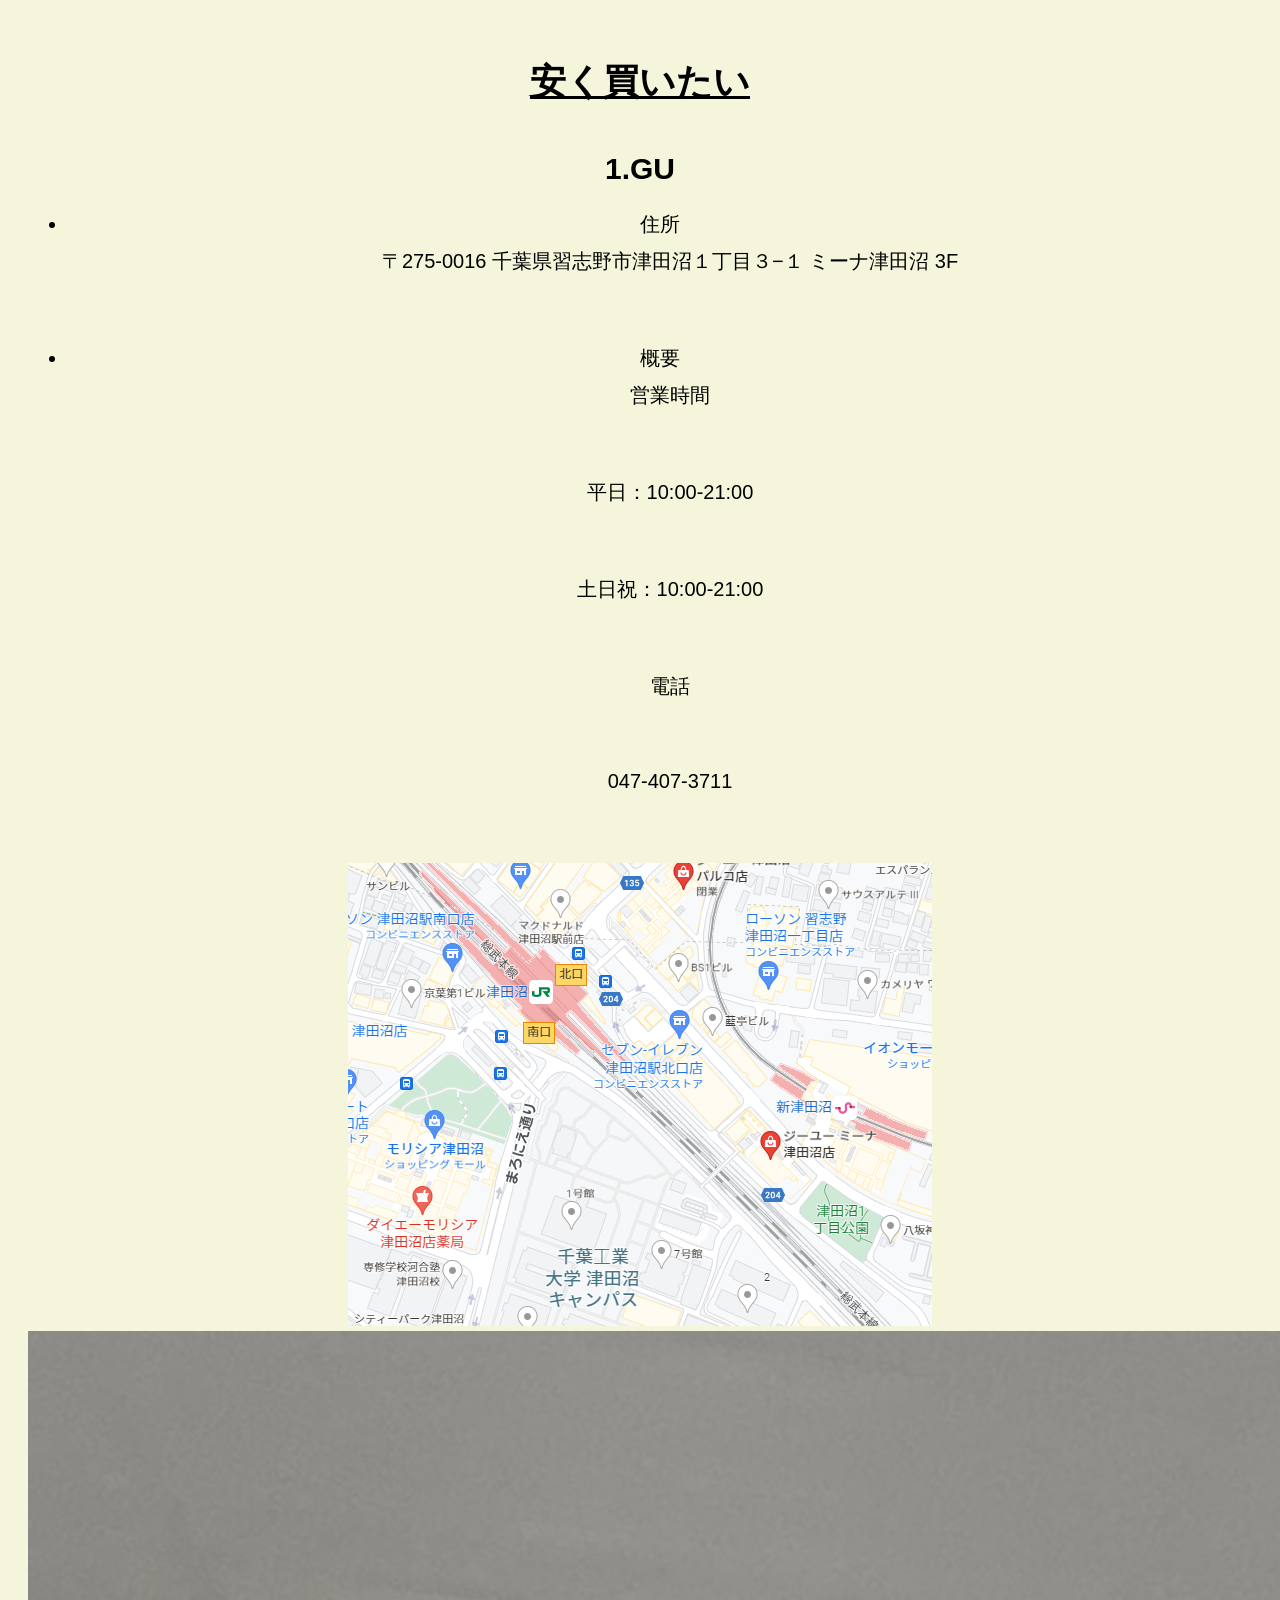
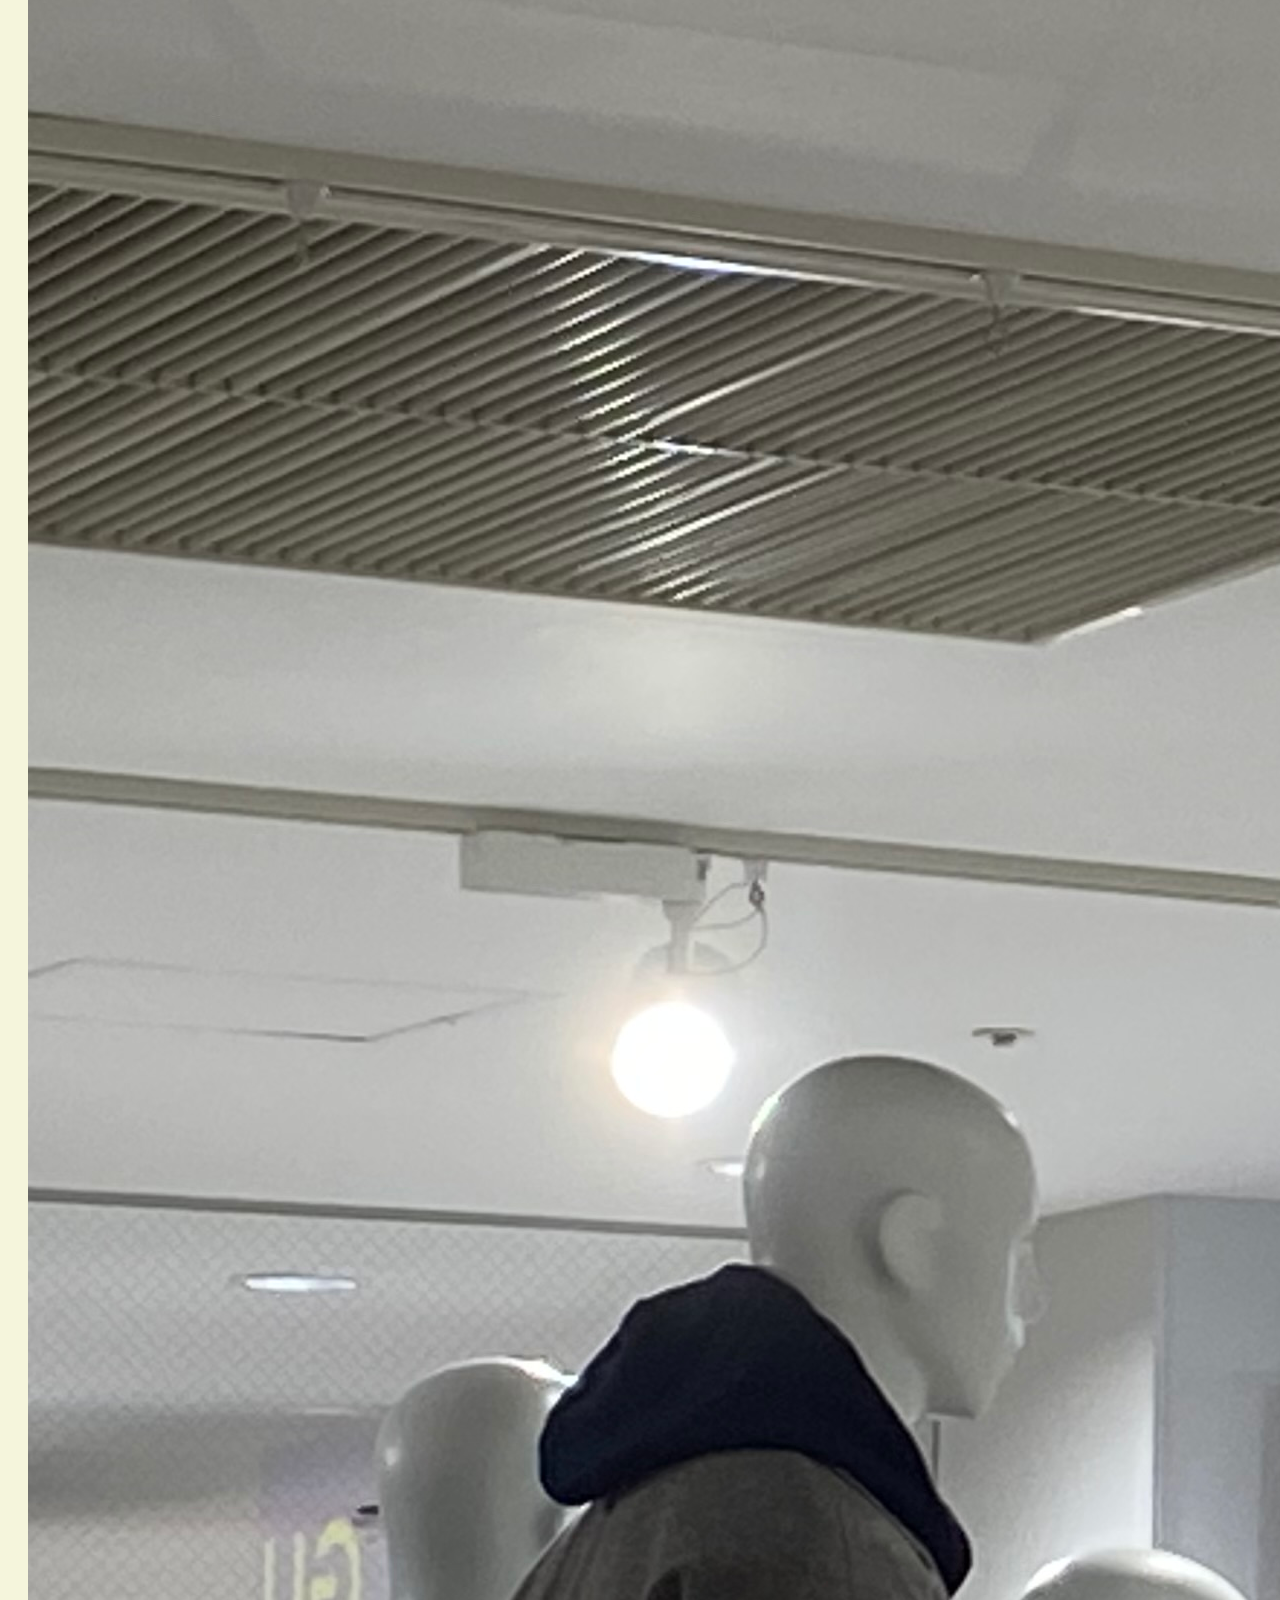
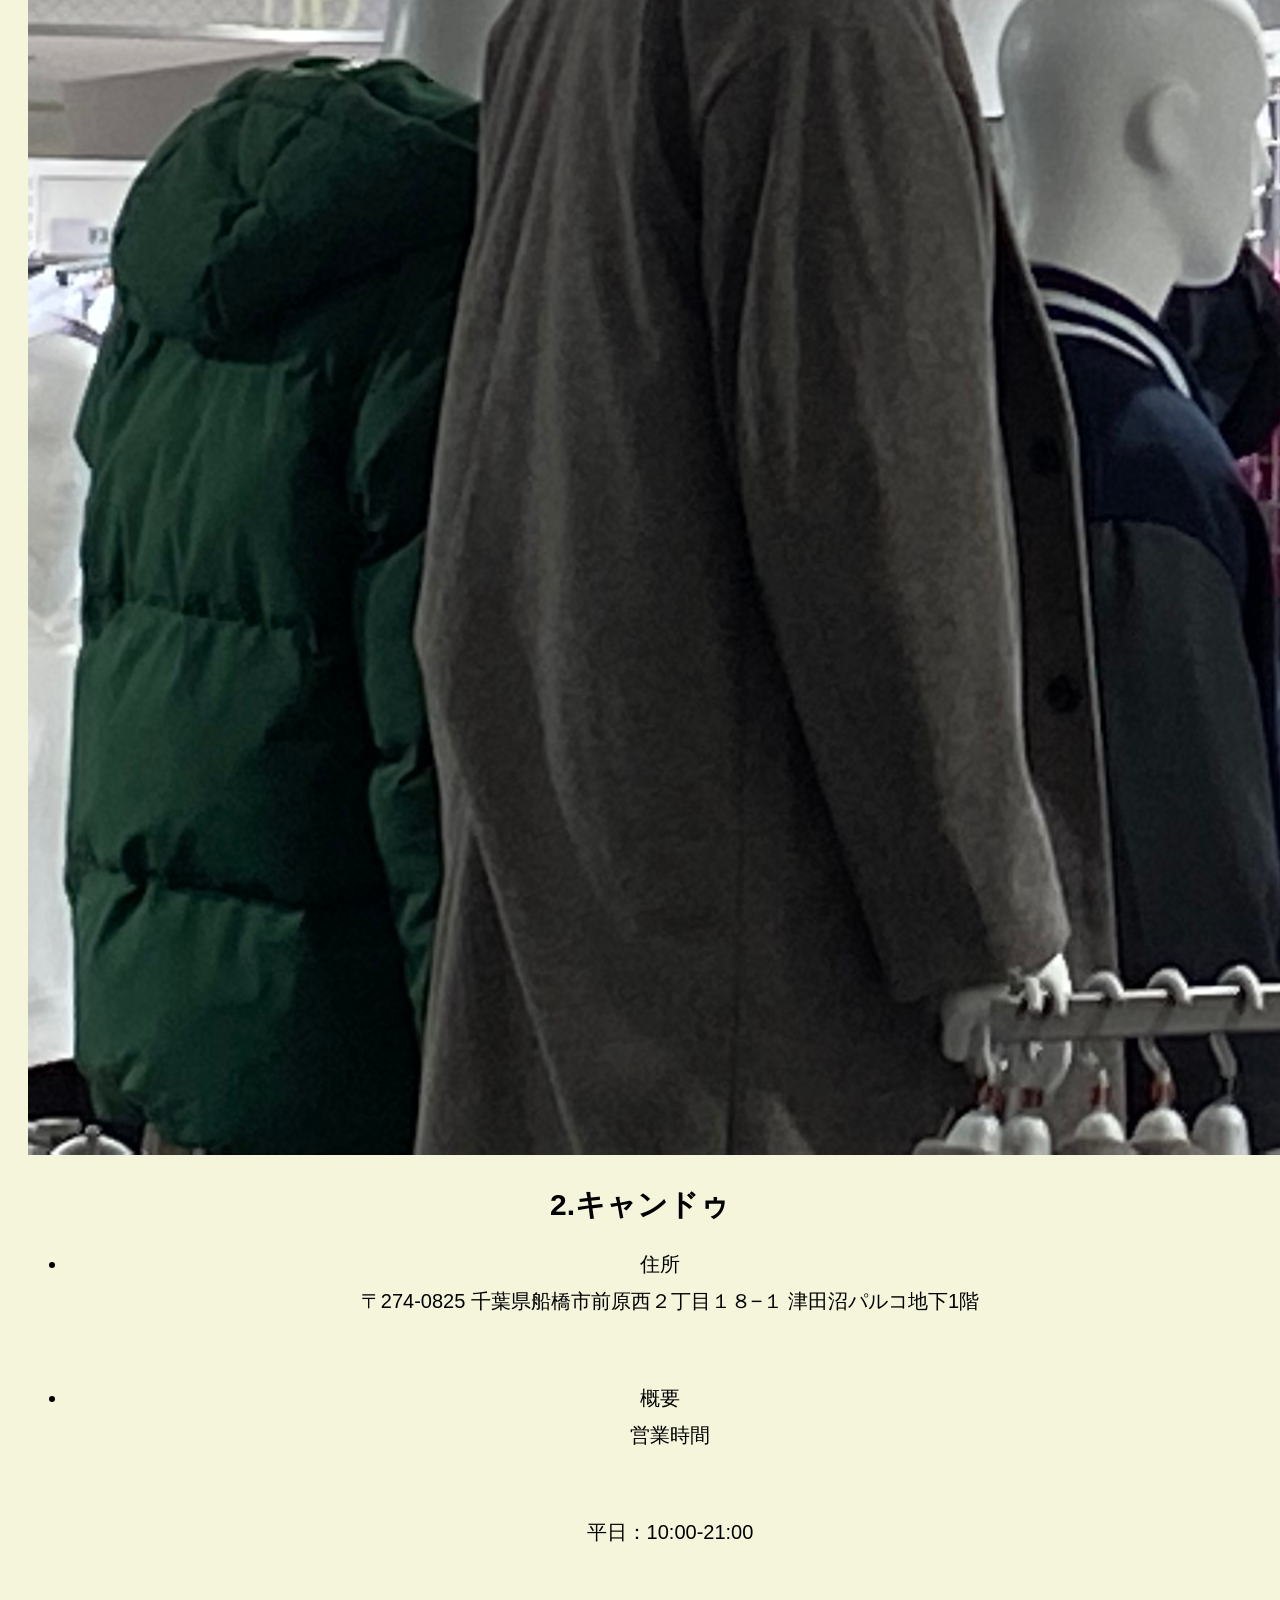
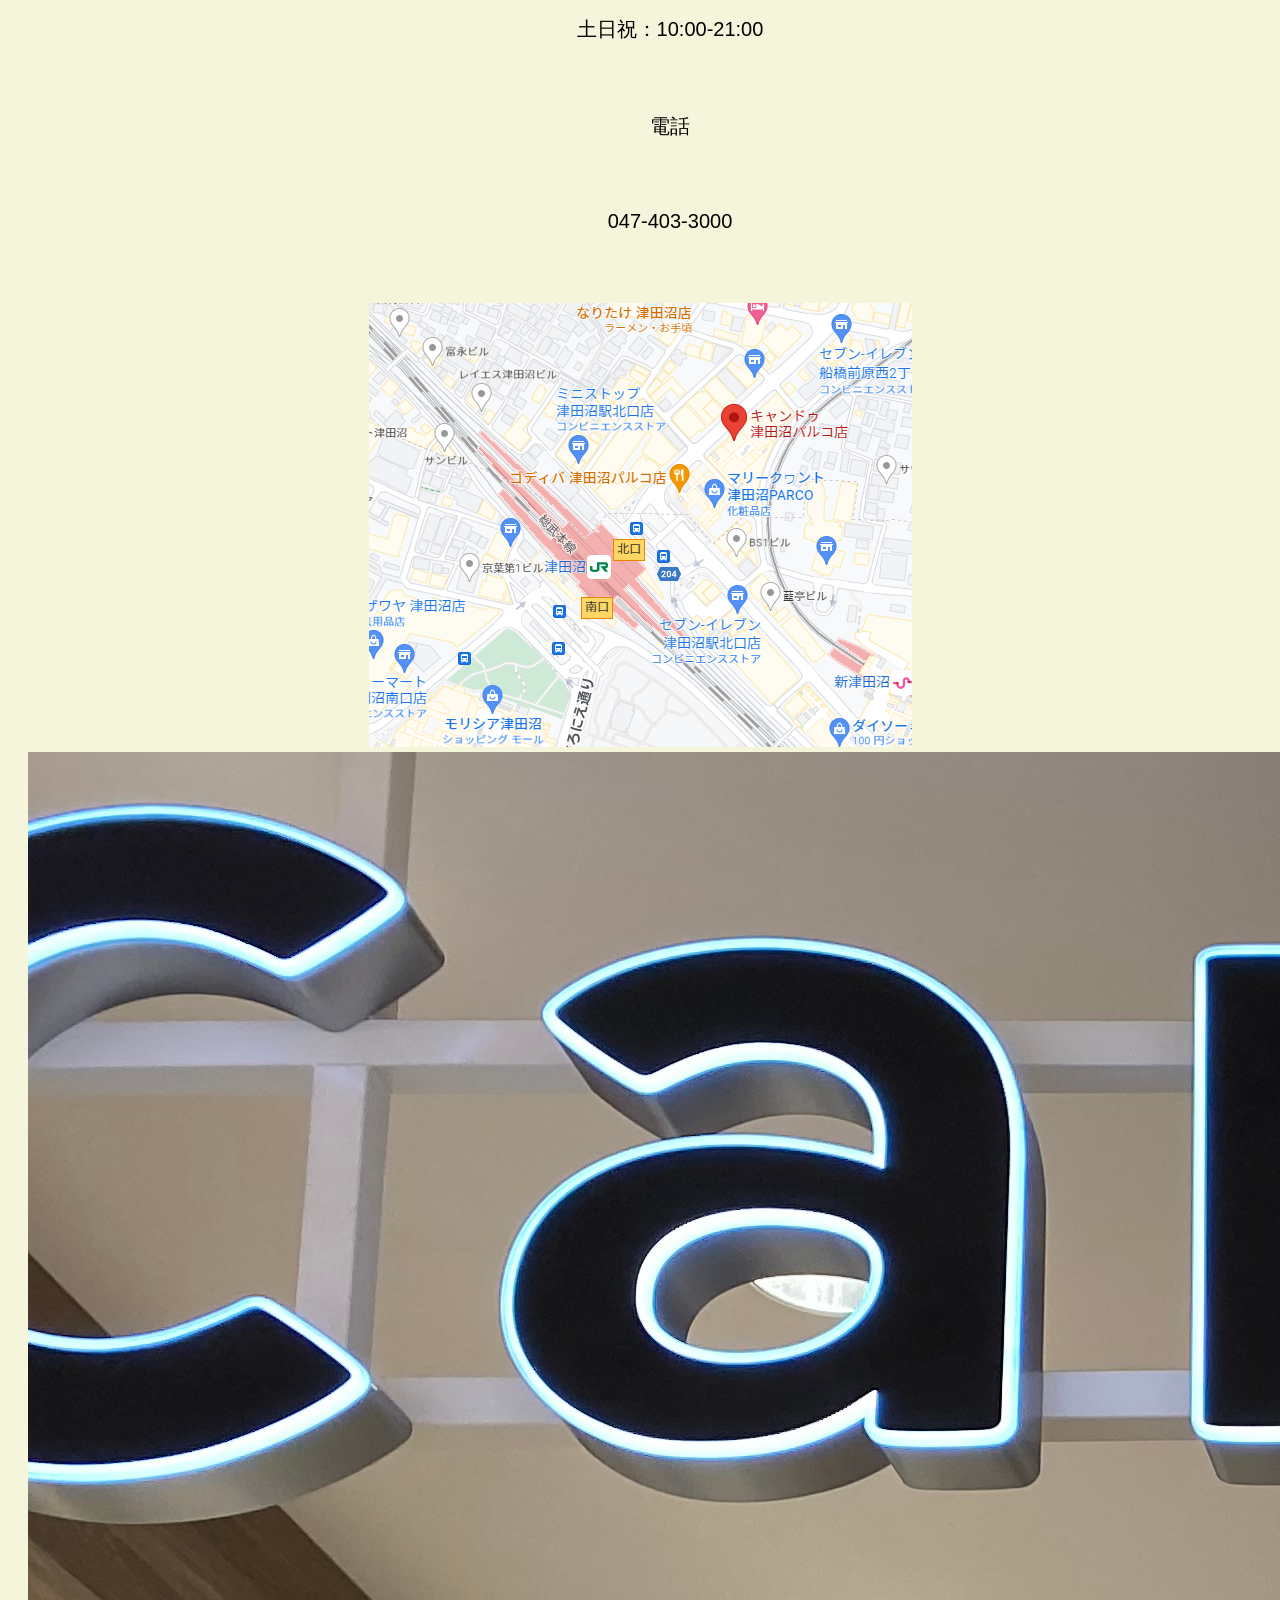
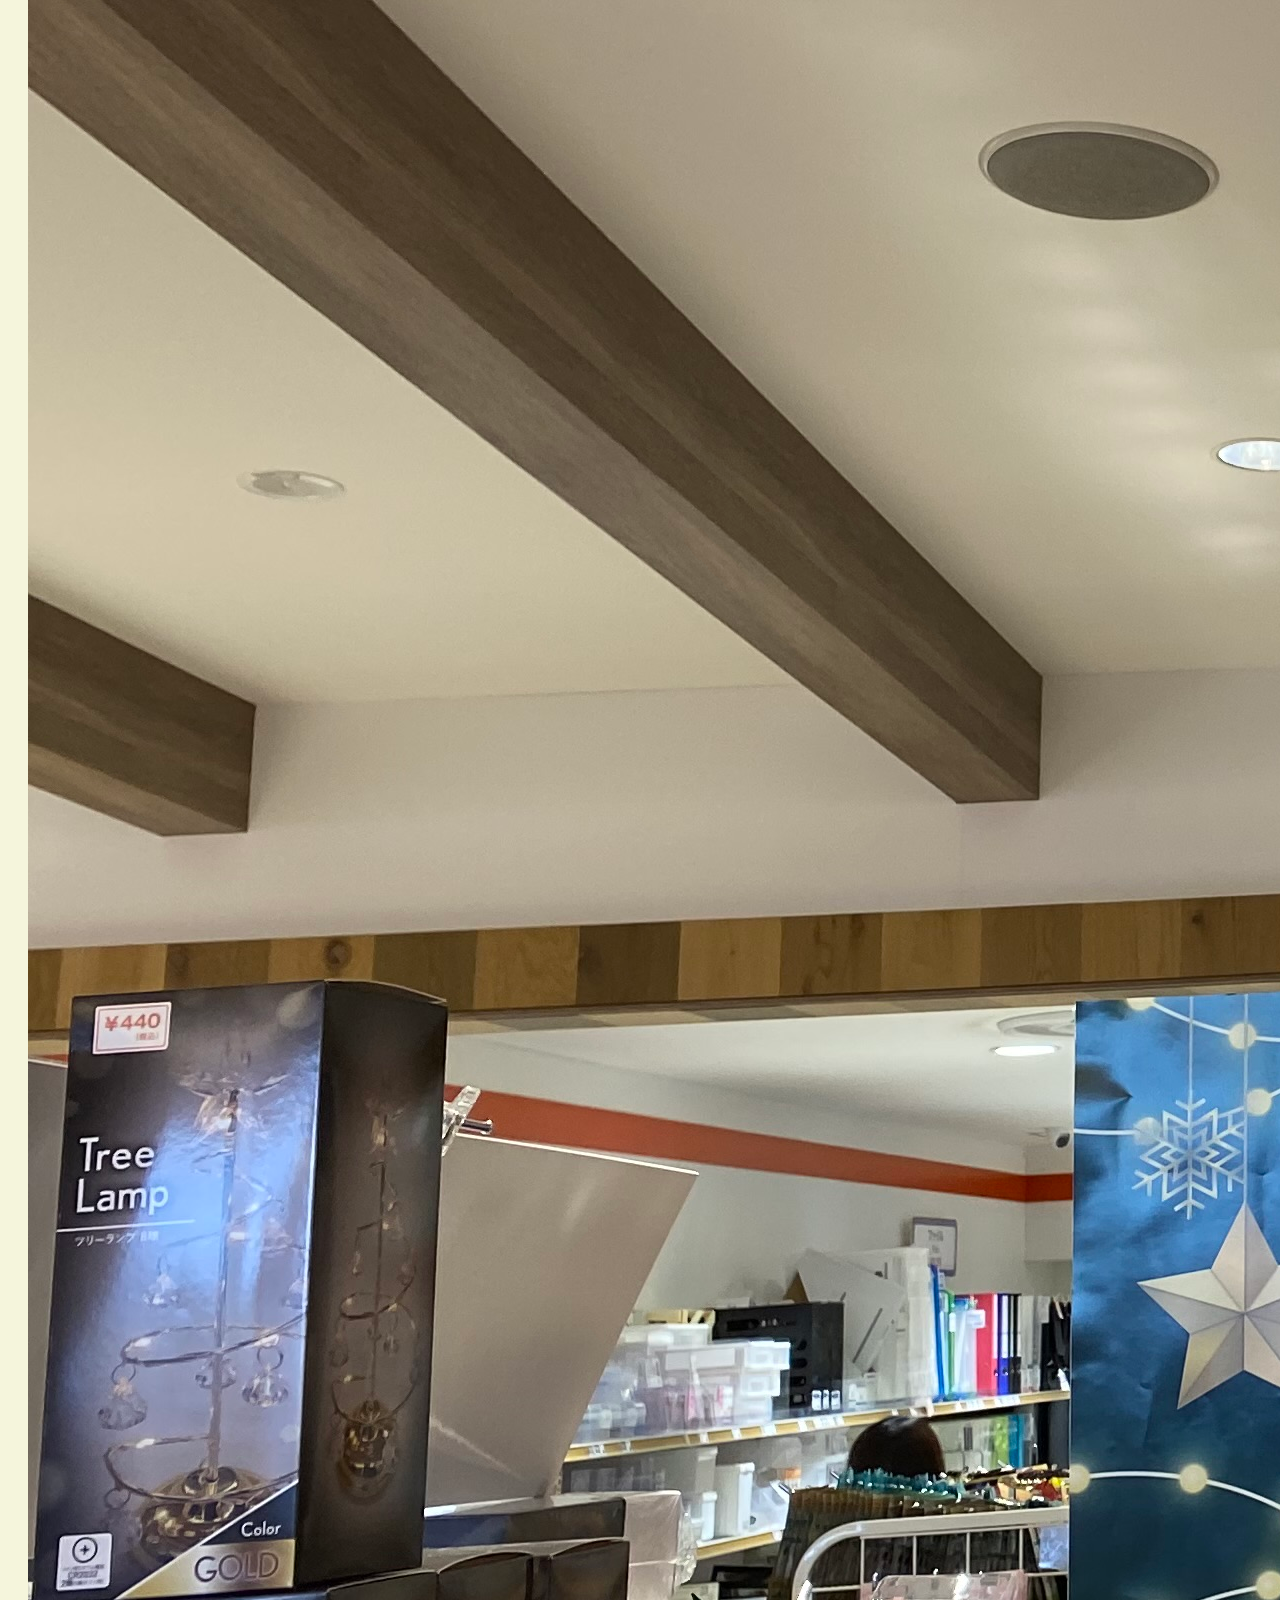
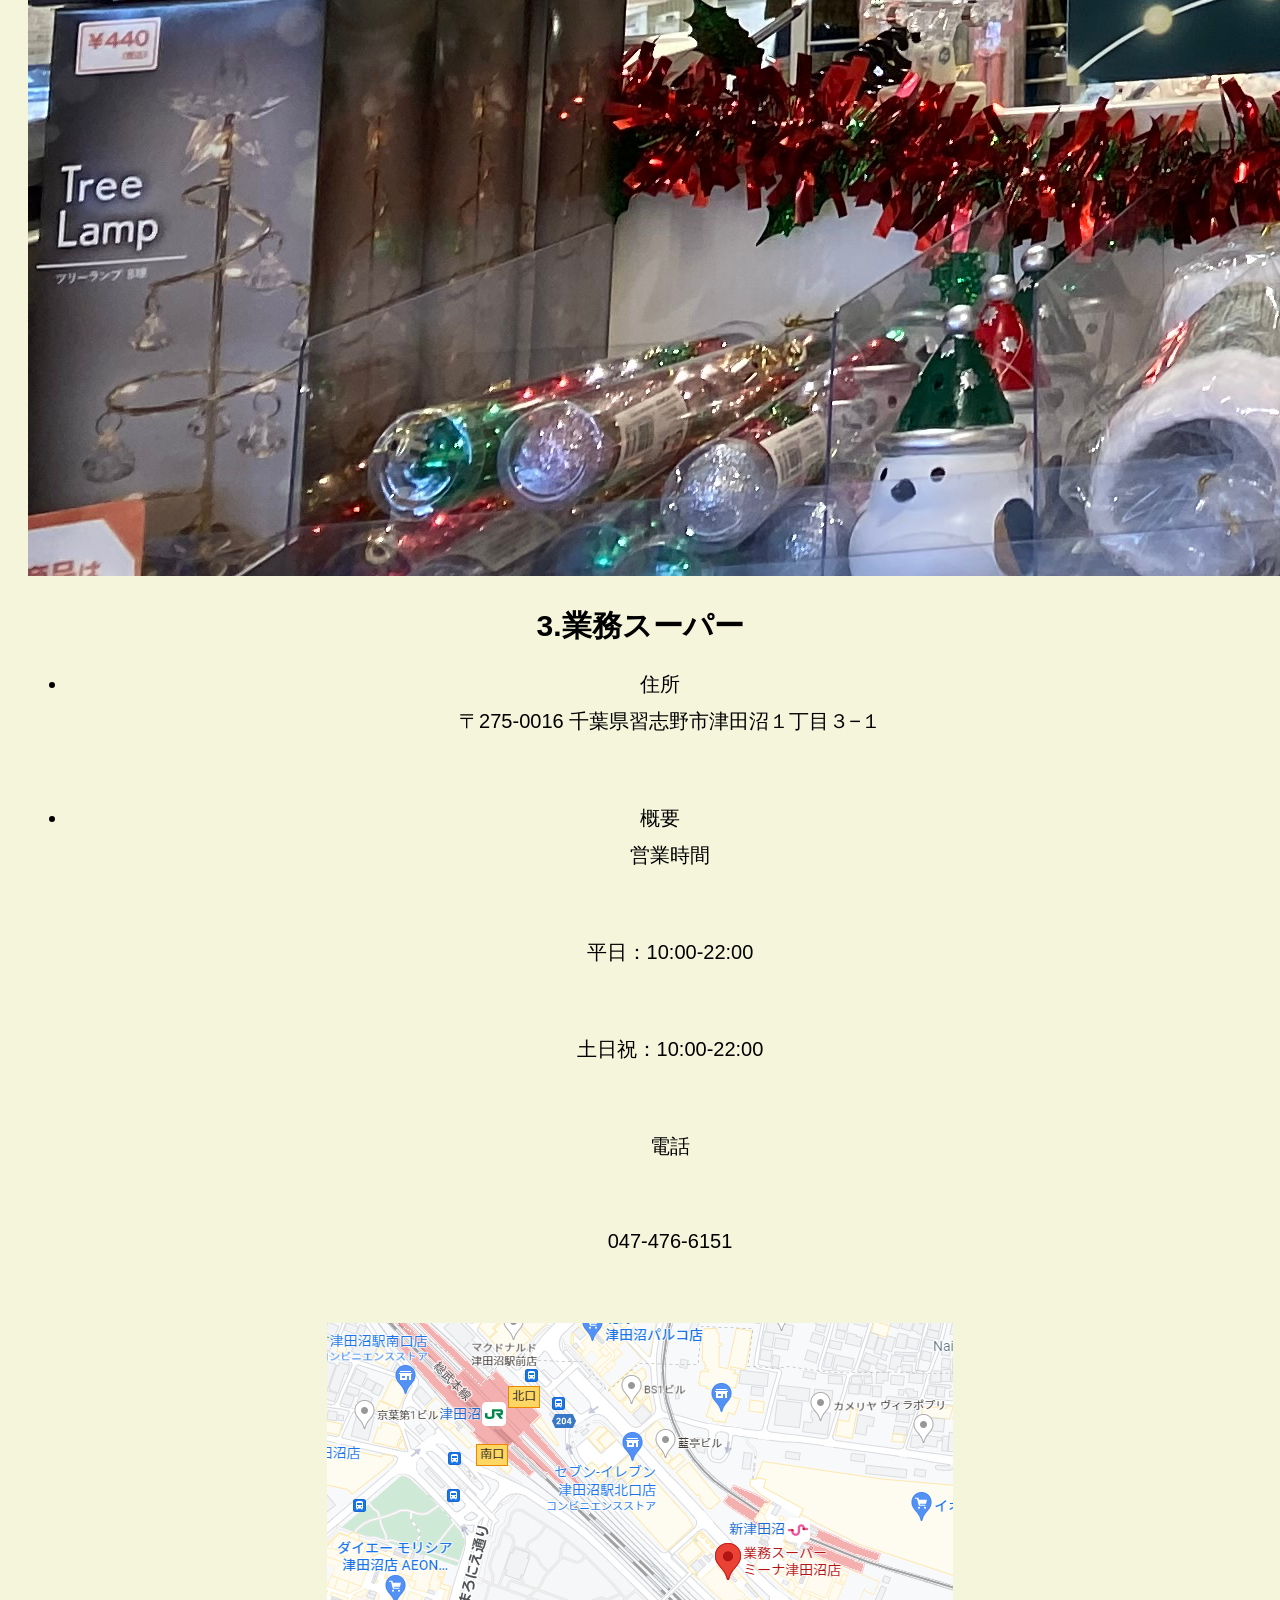
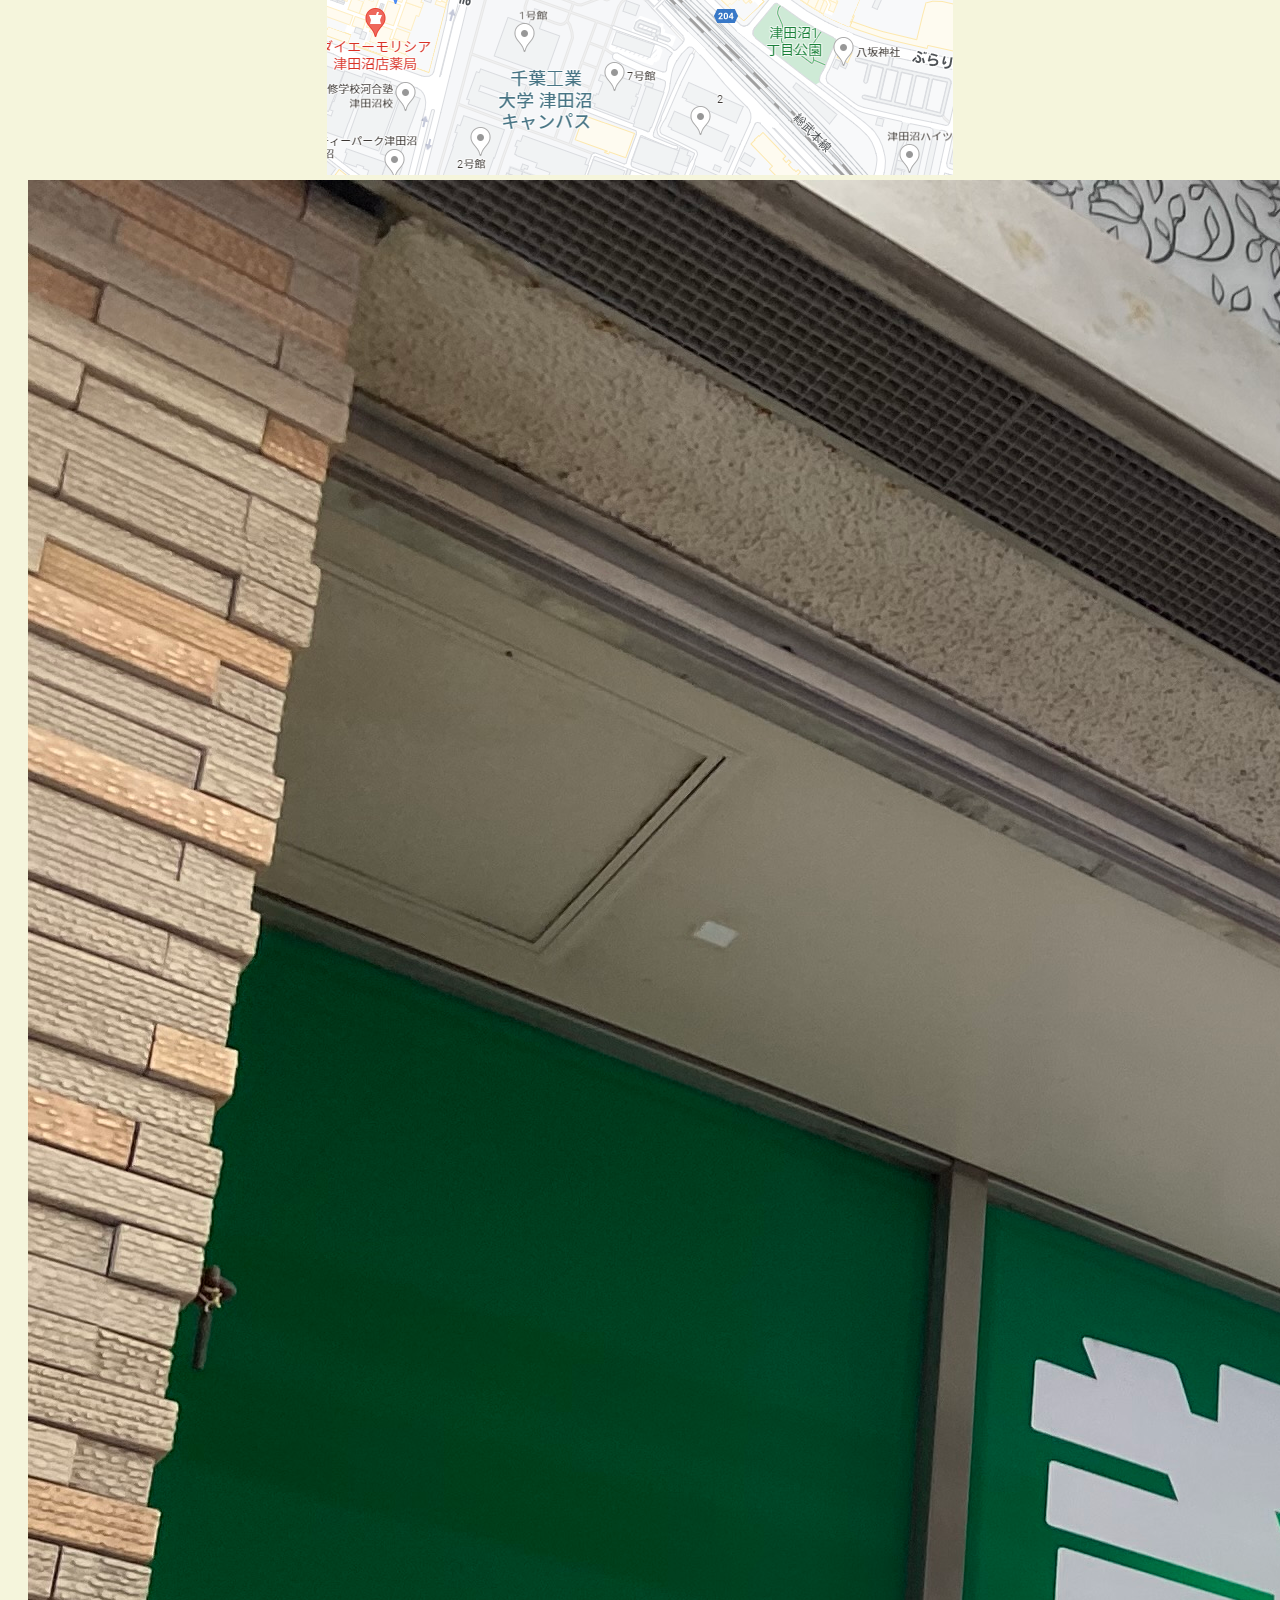
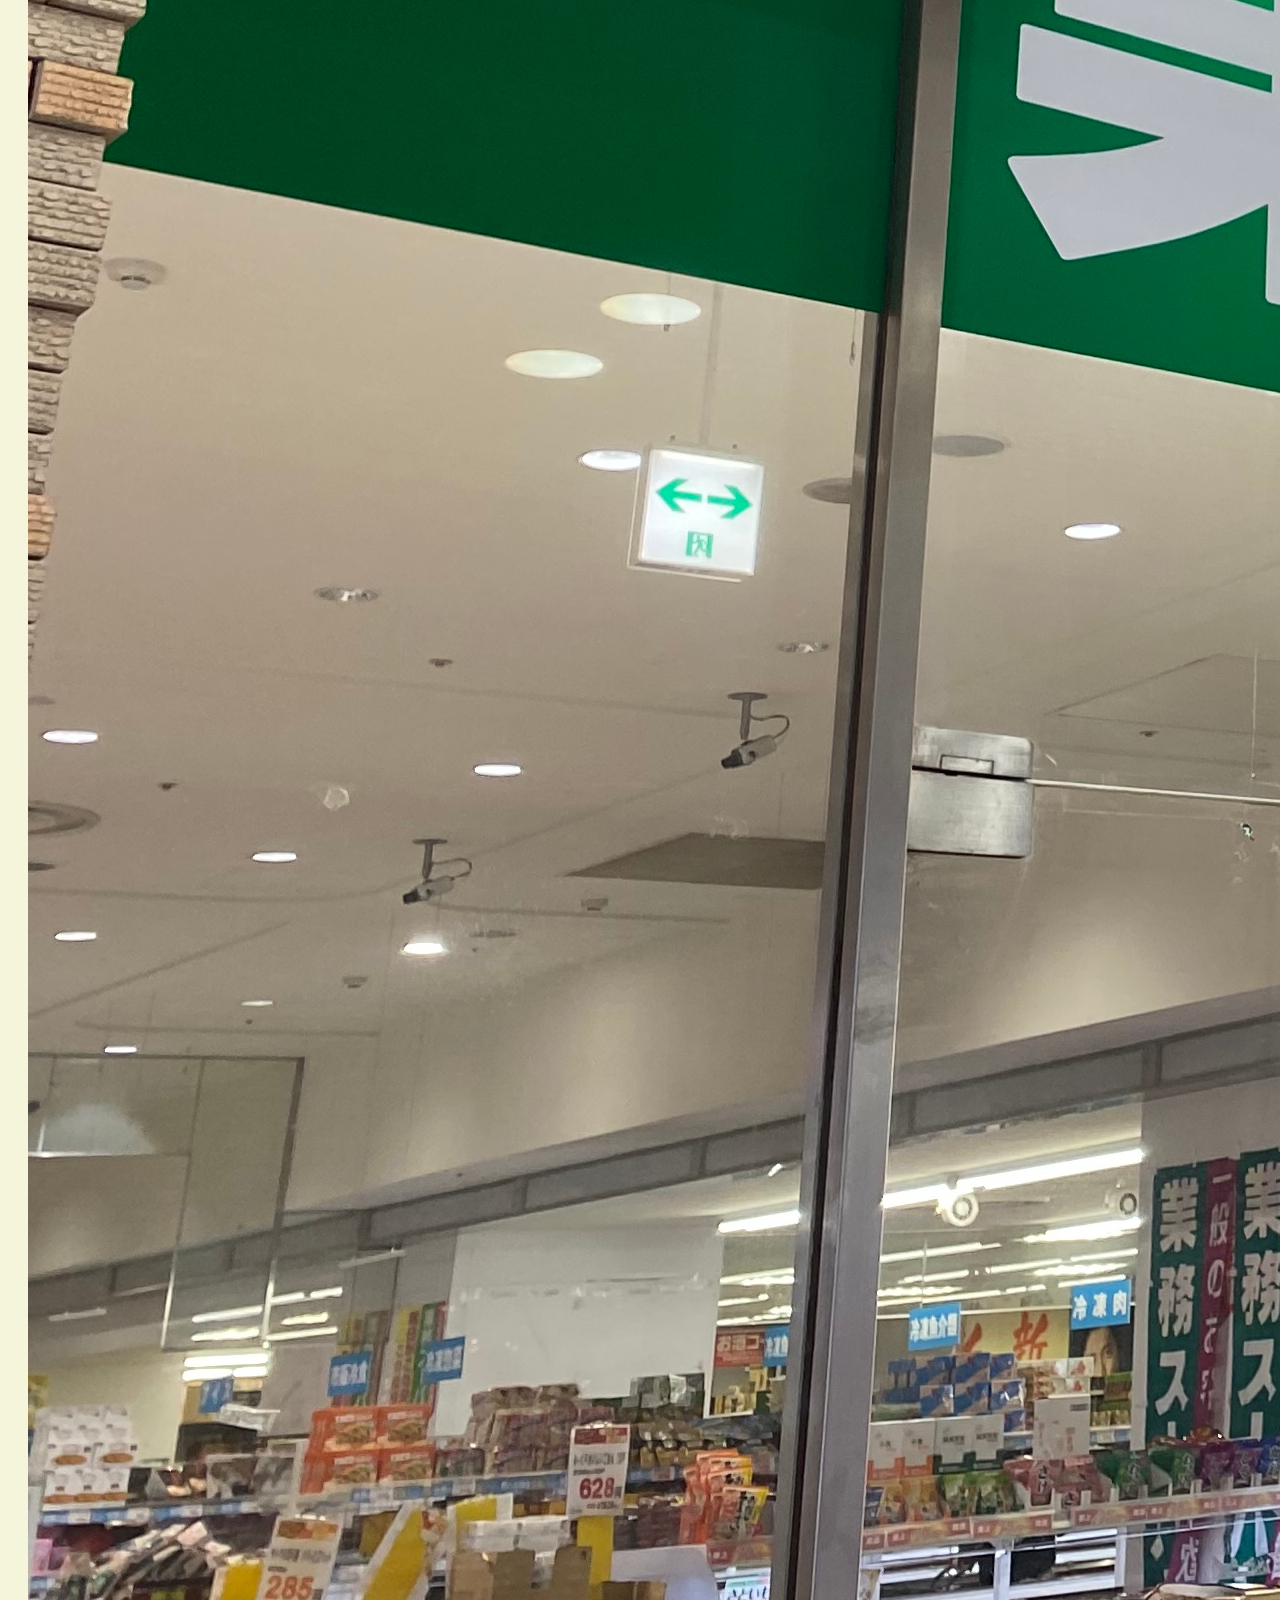
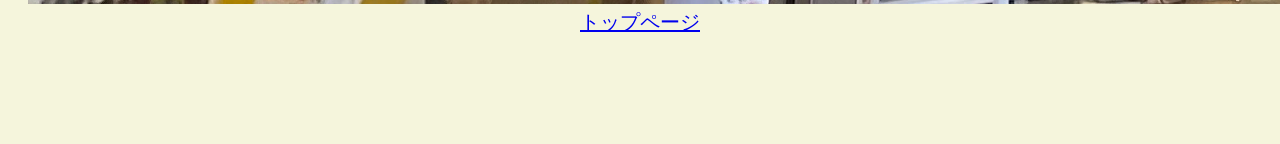
<file: htdocs/buycheap.html>
﻿<!DOCTYPE html>
<html lang="en">
	<head>
		<meta charset="utf-8">
		<title>安く買いたい</title>
		<link rel="stylesheet" type="text/css" href="./style.css">
	</head>
	<body style="background-color: beige">
		<div class="h1">
		<h1>
			<u>安く買いたい</u>
		</h1>
		</div>
		<div class="h2">
		<h2>1.GU</h2>
		</div>
		<div class="li">
		<ul>
		<li>住所
			<p>&emsp;〒275-0016 千葉県習志野市津田沼１丁目３−１ ミーナ津田沼 3F</p>
		</li>
		</ul>
		<ul>
		<li>概要<br>
			<p>&emsp;営業時間</p>
			<p>&emsp;平日：10:00-21:00</p>
			<p>&emsp;土日祝：10:00-21:00</p>
			<p>&emsp;電話</p>
			<p>&emsp;047-407-3711</p>
		</li>
		</ul>
		</div>
		<img src="./img4.png" alt="">
		<img src="./IMG_7150.JPG" alt="">

		<div class="h2">
		<h2>2.キャンドゥ</h2>
		</div>
		<div class="li">
		<ul>
	    <li>住所
		    <p>&emsp;〒274-0825 千葉県船橋市前原西２丁目１８−１ 津田沼パルコ地下1階</p>
	    </li>
		</ul>
		<ul>
	    <li>概要<br>
		    <p>&emsp;営業時間</p>
			<p>&emsp;平日：10:00-21:00</p>
			<p>&emsp;土日祝：10:00-21:00</p>
			<p>&emsp;電話</p>
			<p>&emsp;047-403-3000</p>
	    </li>
		</ul>
		</div>
		<img src="./img5.png" alt="">
		<img src="./IMG_7154.JPG" alt="">

		<div class="h2">
	    <h2>3.業務スーパー</h2>
		</div>
		<div class="li">
		<ul>
	    <li>住所
			<p>&emsp;〒275-0016 千葉県習志野市津田沼１丁目３−１</p>
	    </li>
		</ul>
		<ul>
        <li>概要<br>
			<p>&emsp;営業時間</p>
			<p>&emsp;平日：10:00-22:00</p>
			<p>&emsp;土日祝：10:00-22:00</p>
			<p>&emsp;電話</p>
			<p>&emsp;047-476-6151</p>
	    </li>
		</ul>
		</div>
		<img src="./img6.png" alt="">
		<img src="./IMG_7151.JPG" alt="">

		<a class="bt" href="./index.html">トップページ</a>
		
	</body>
</html>
</file>
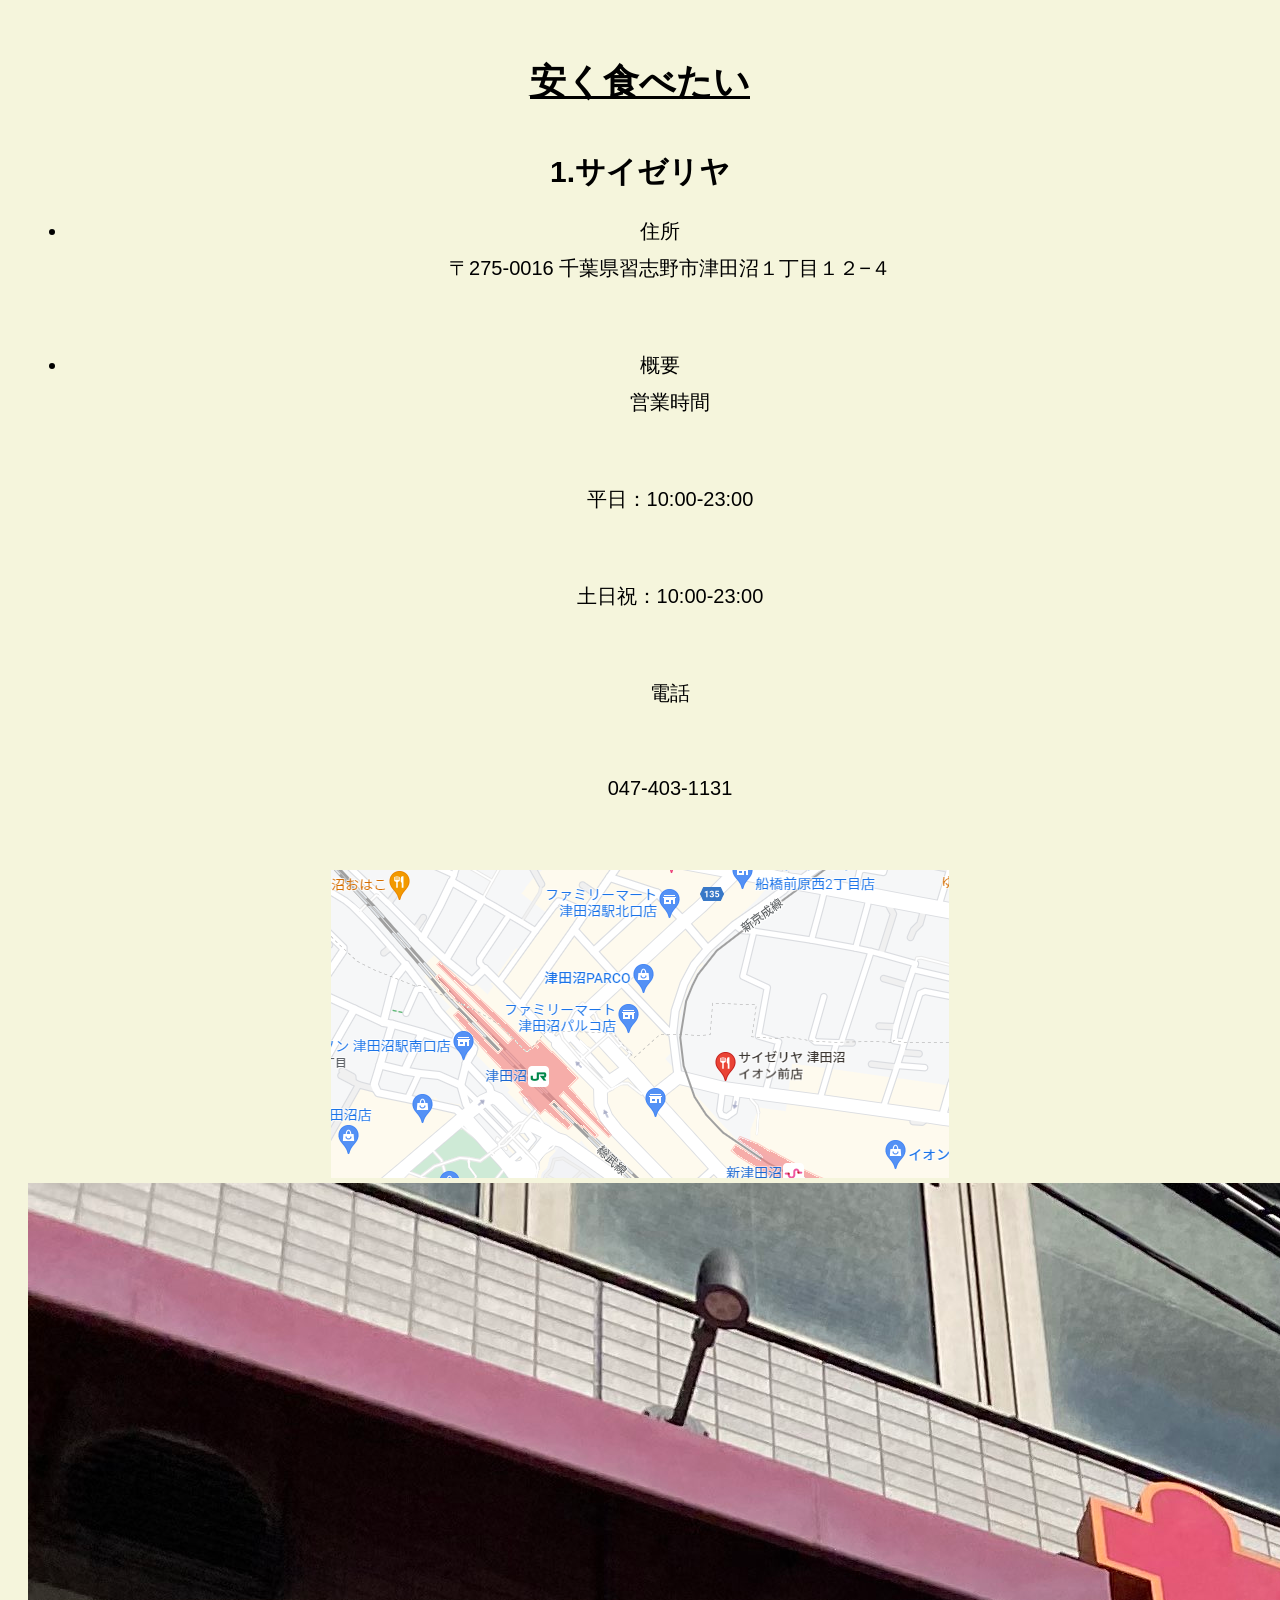
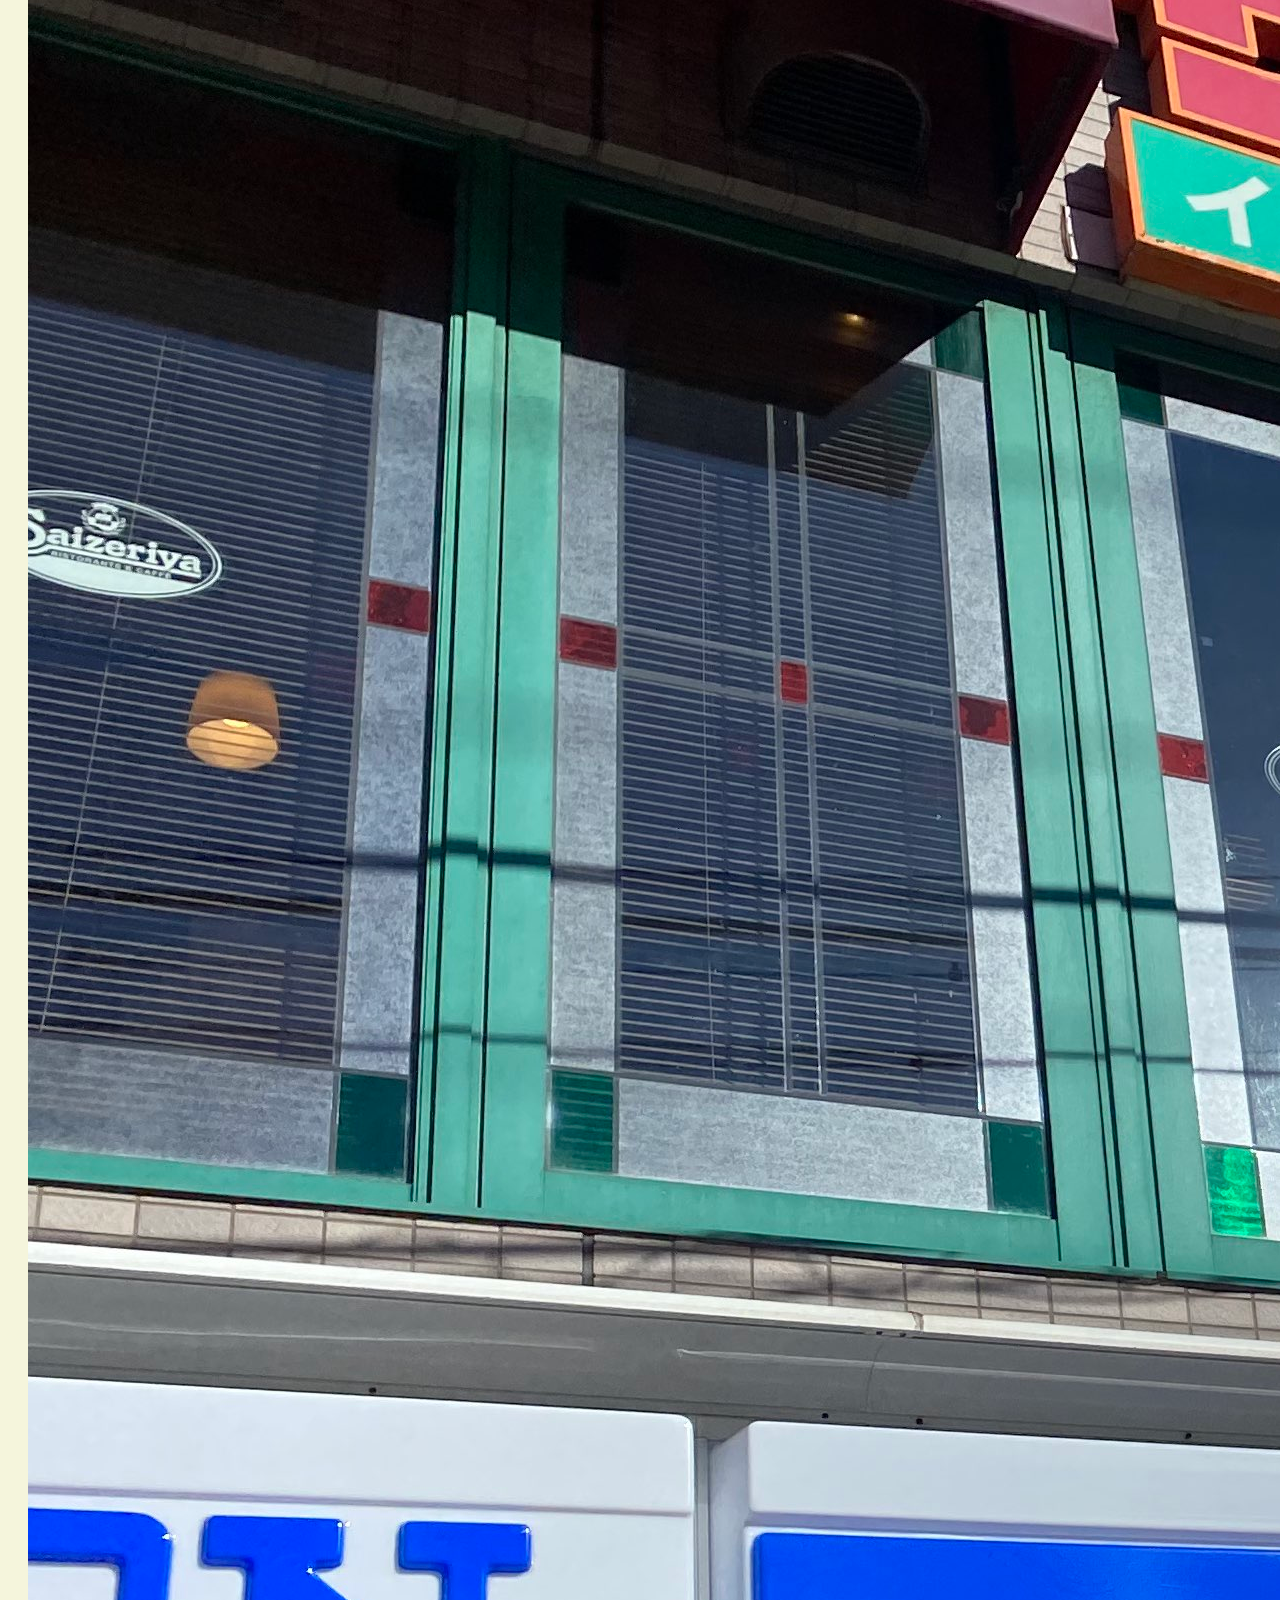
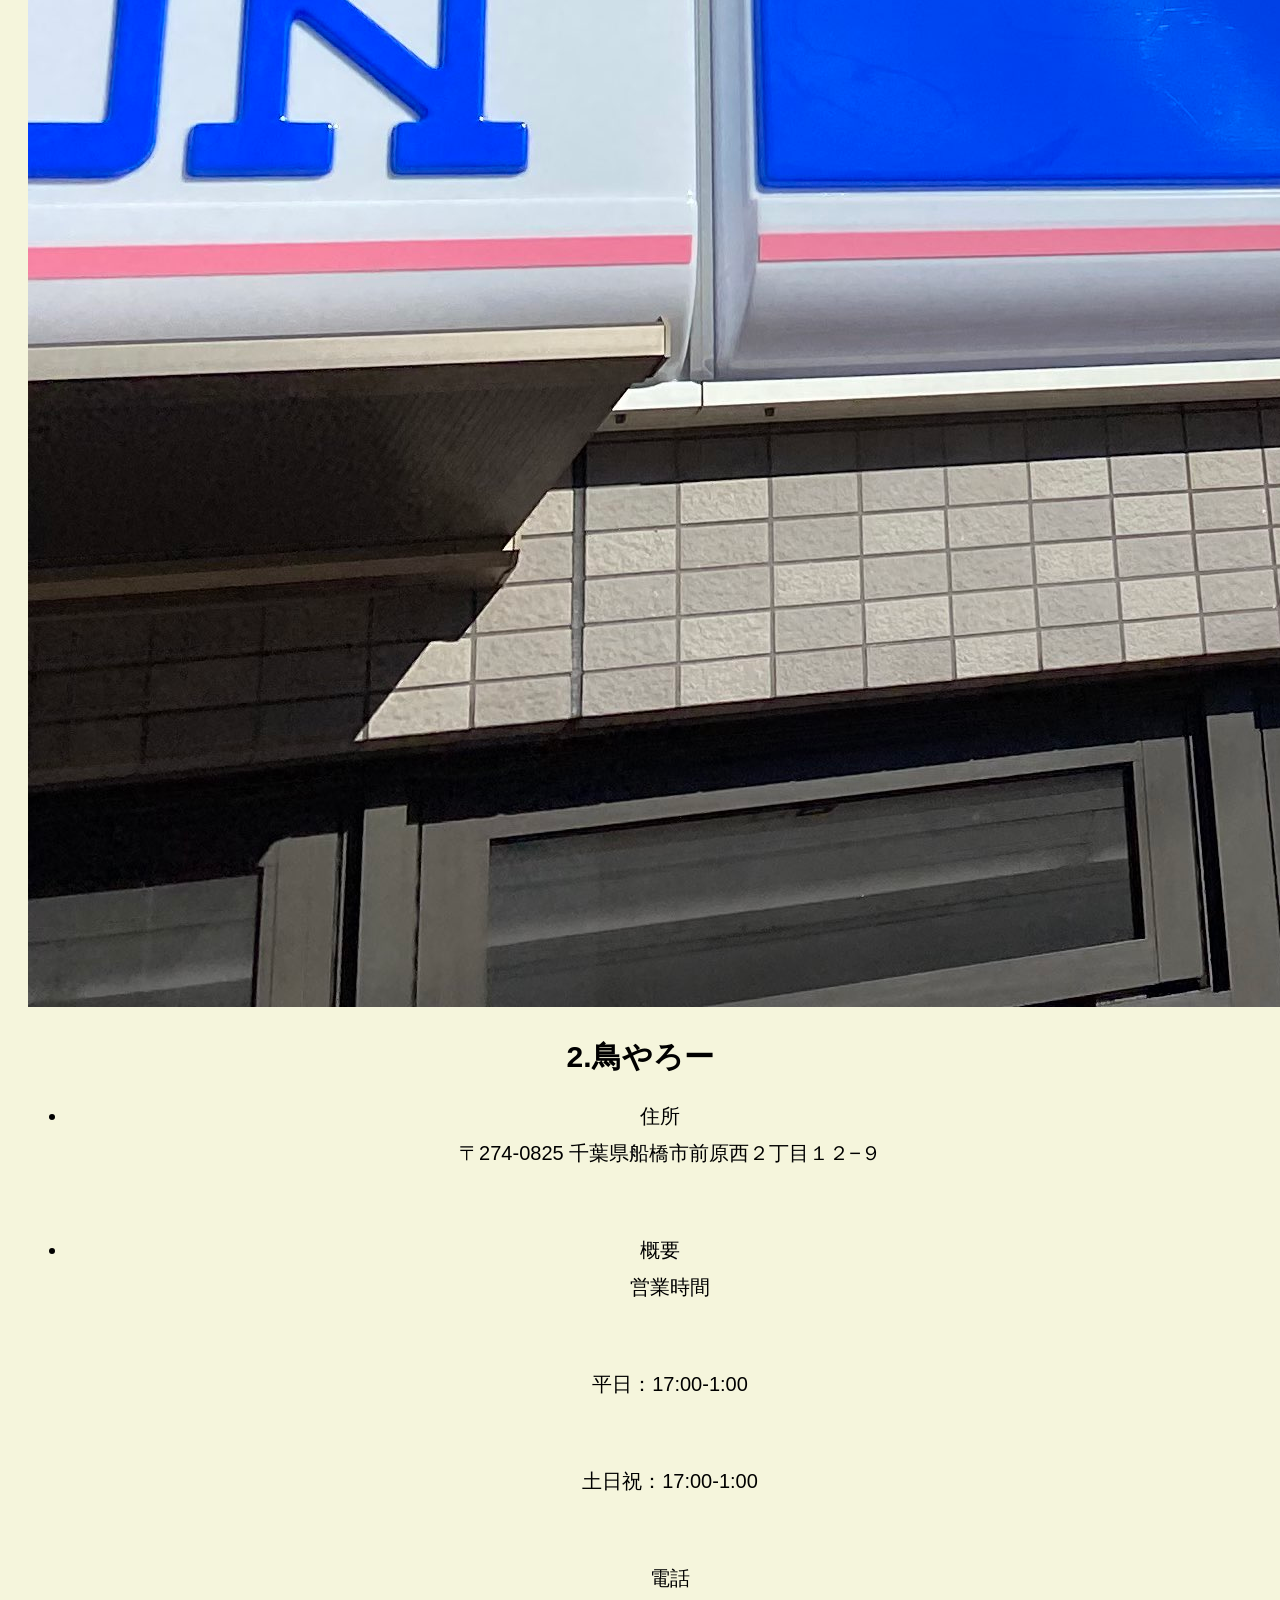
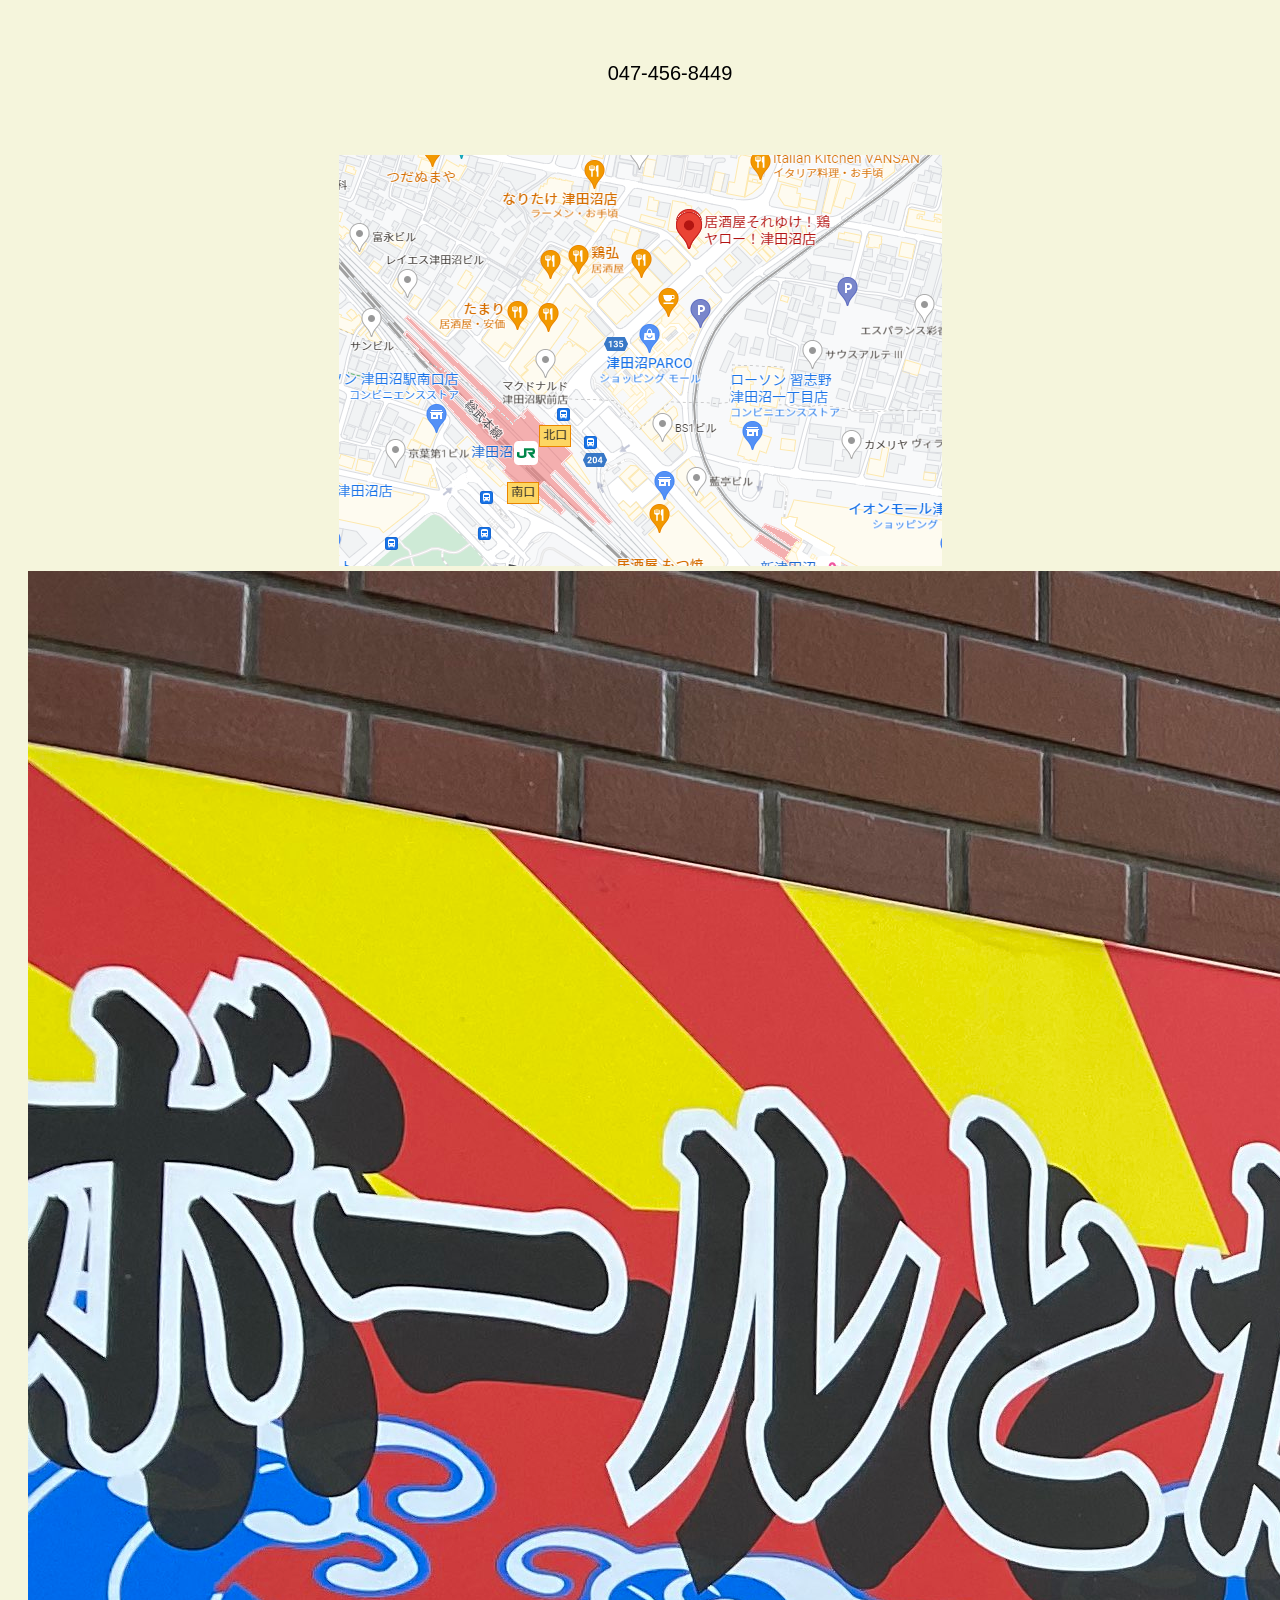
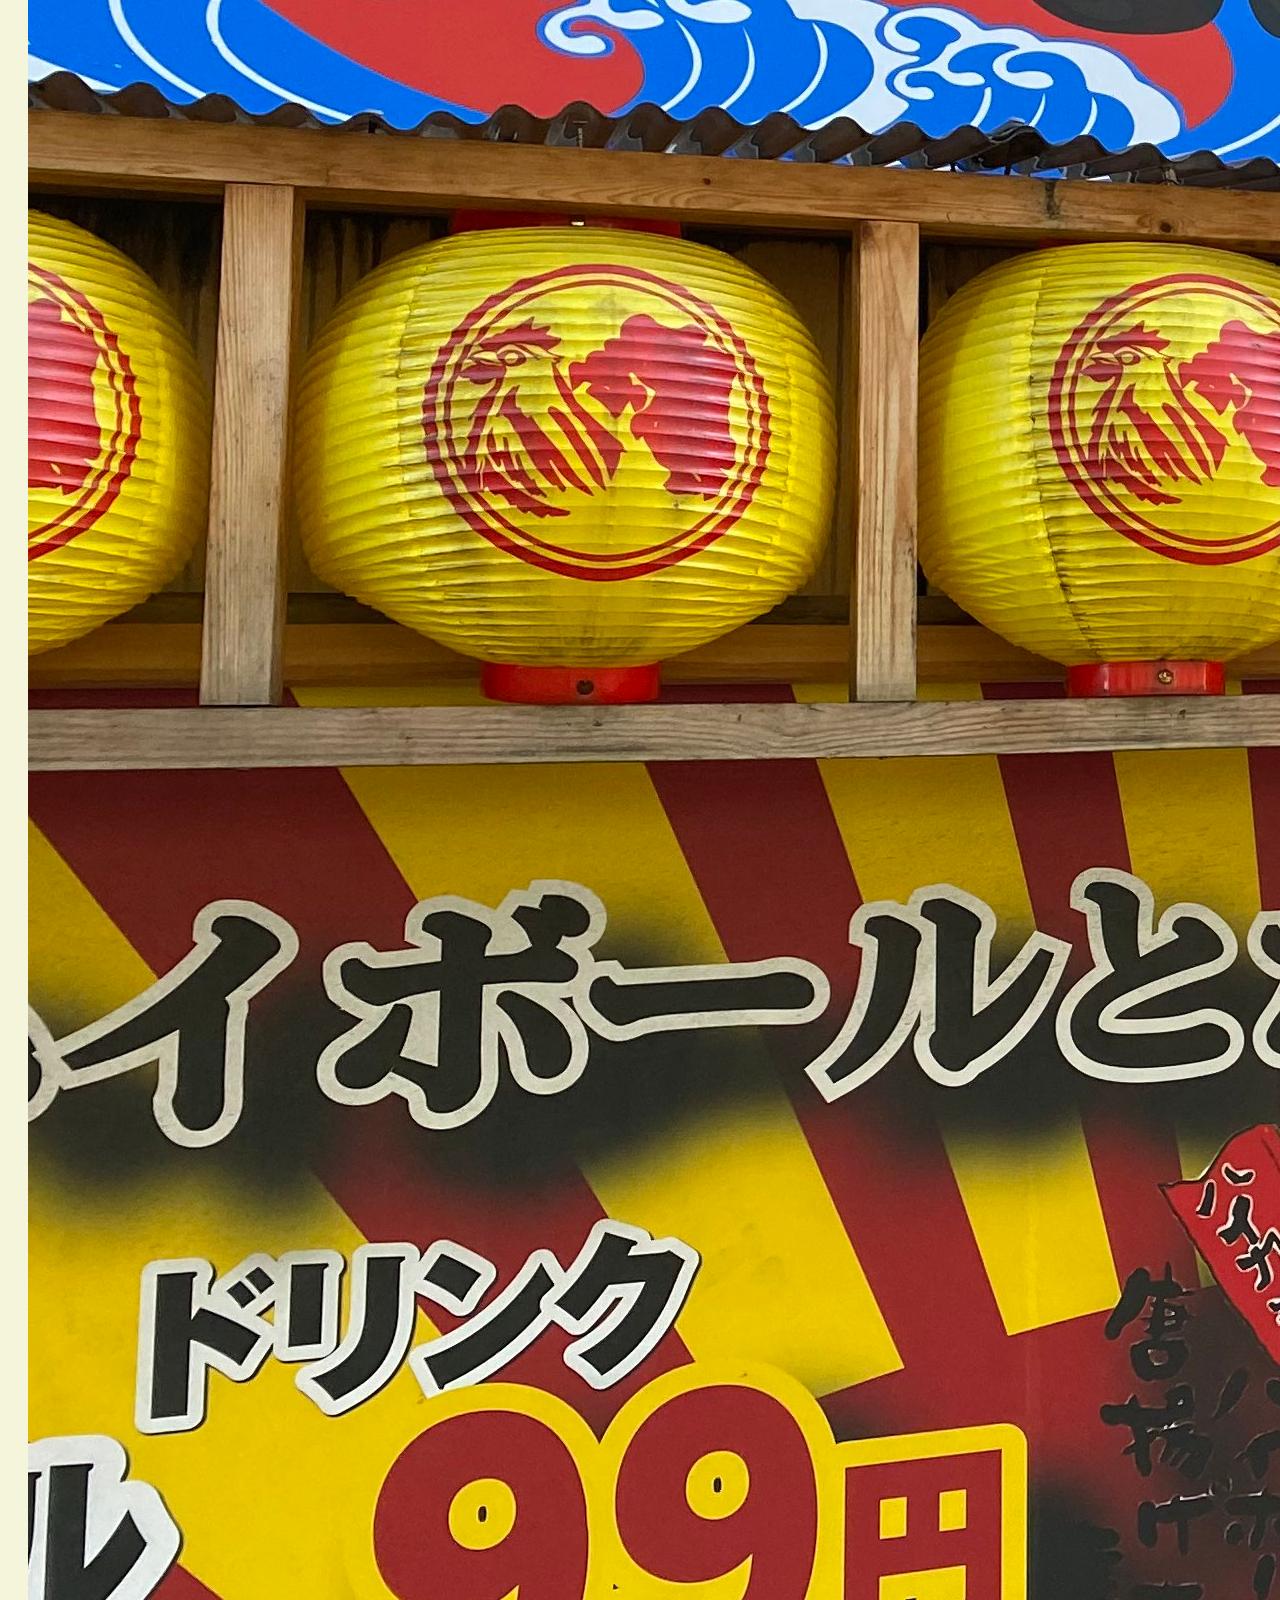
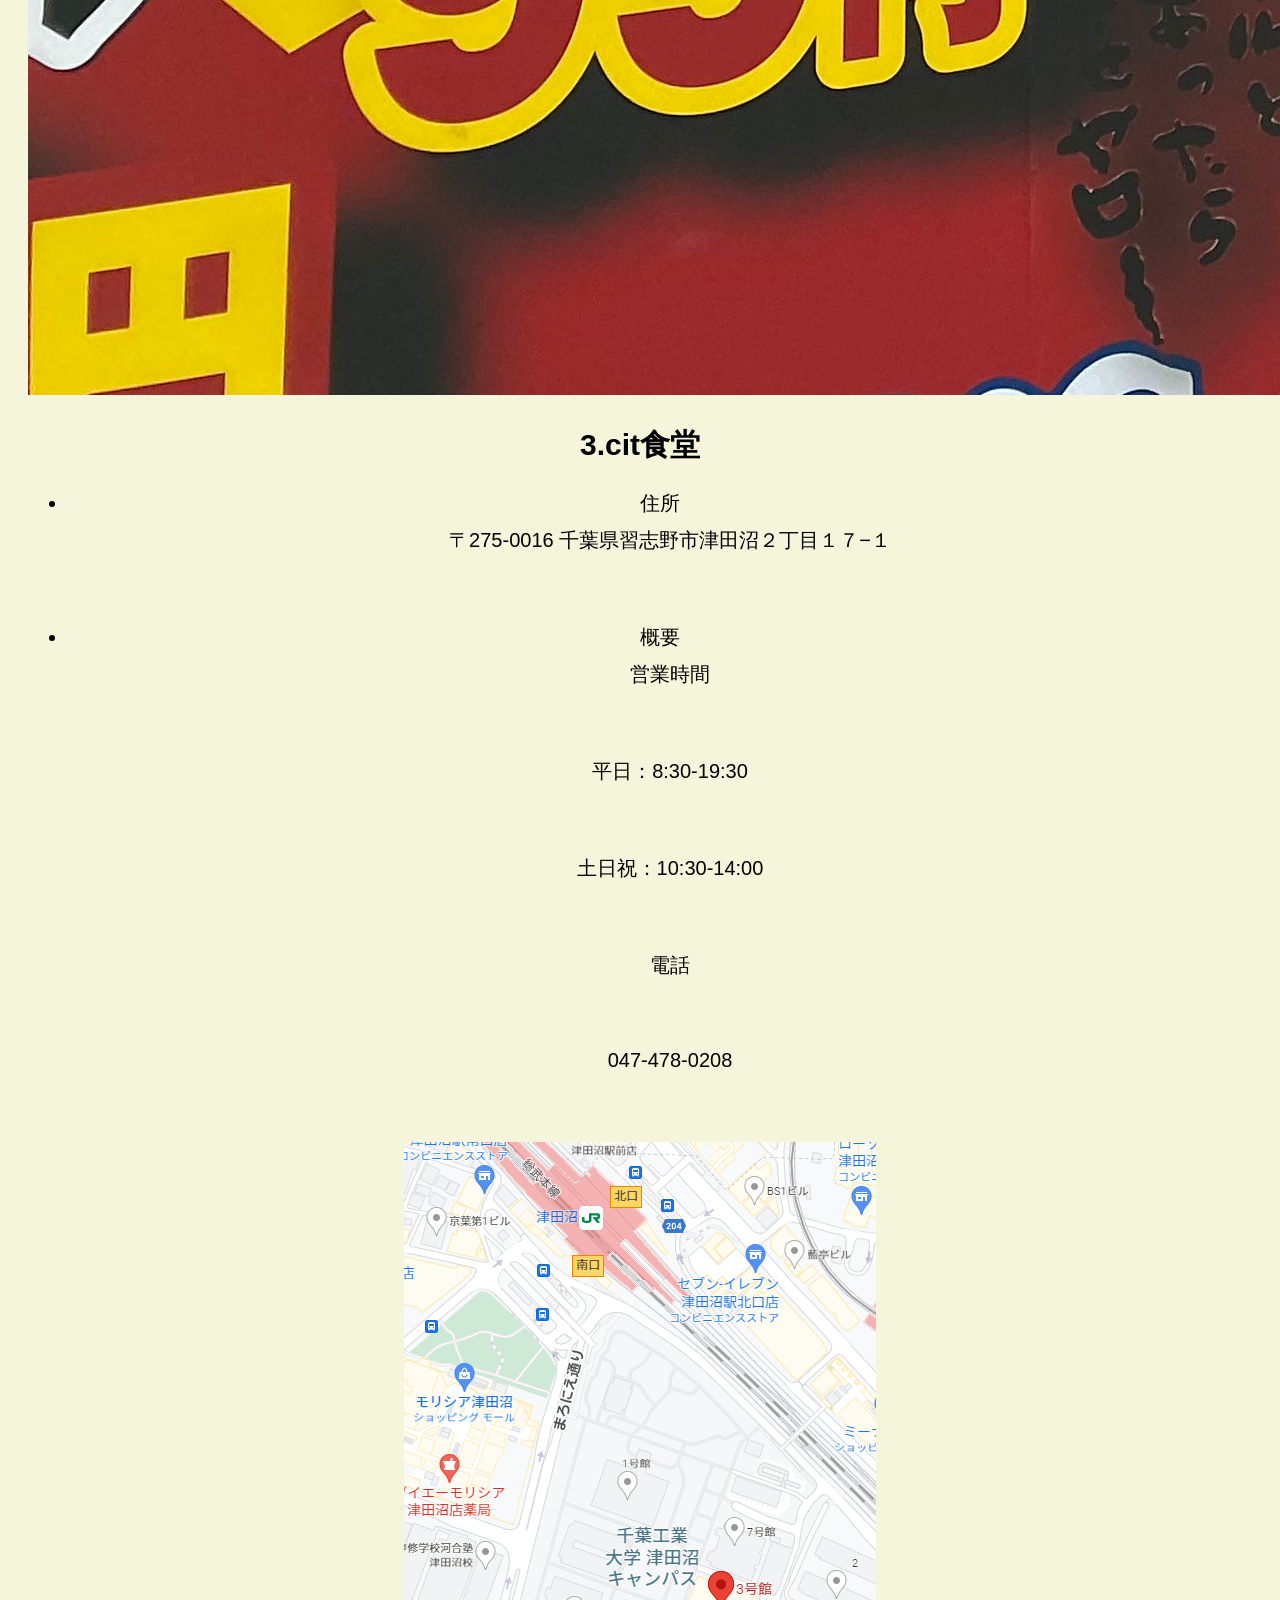
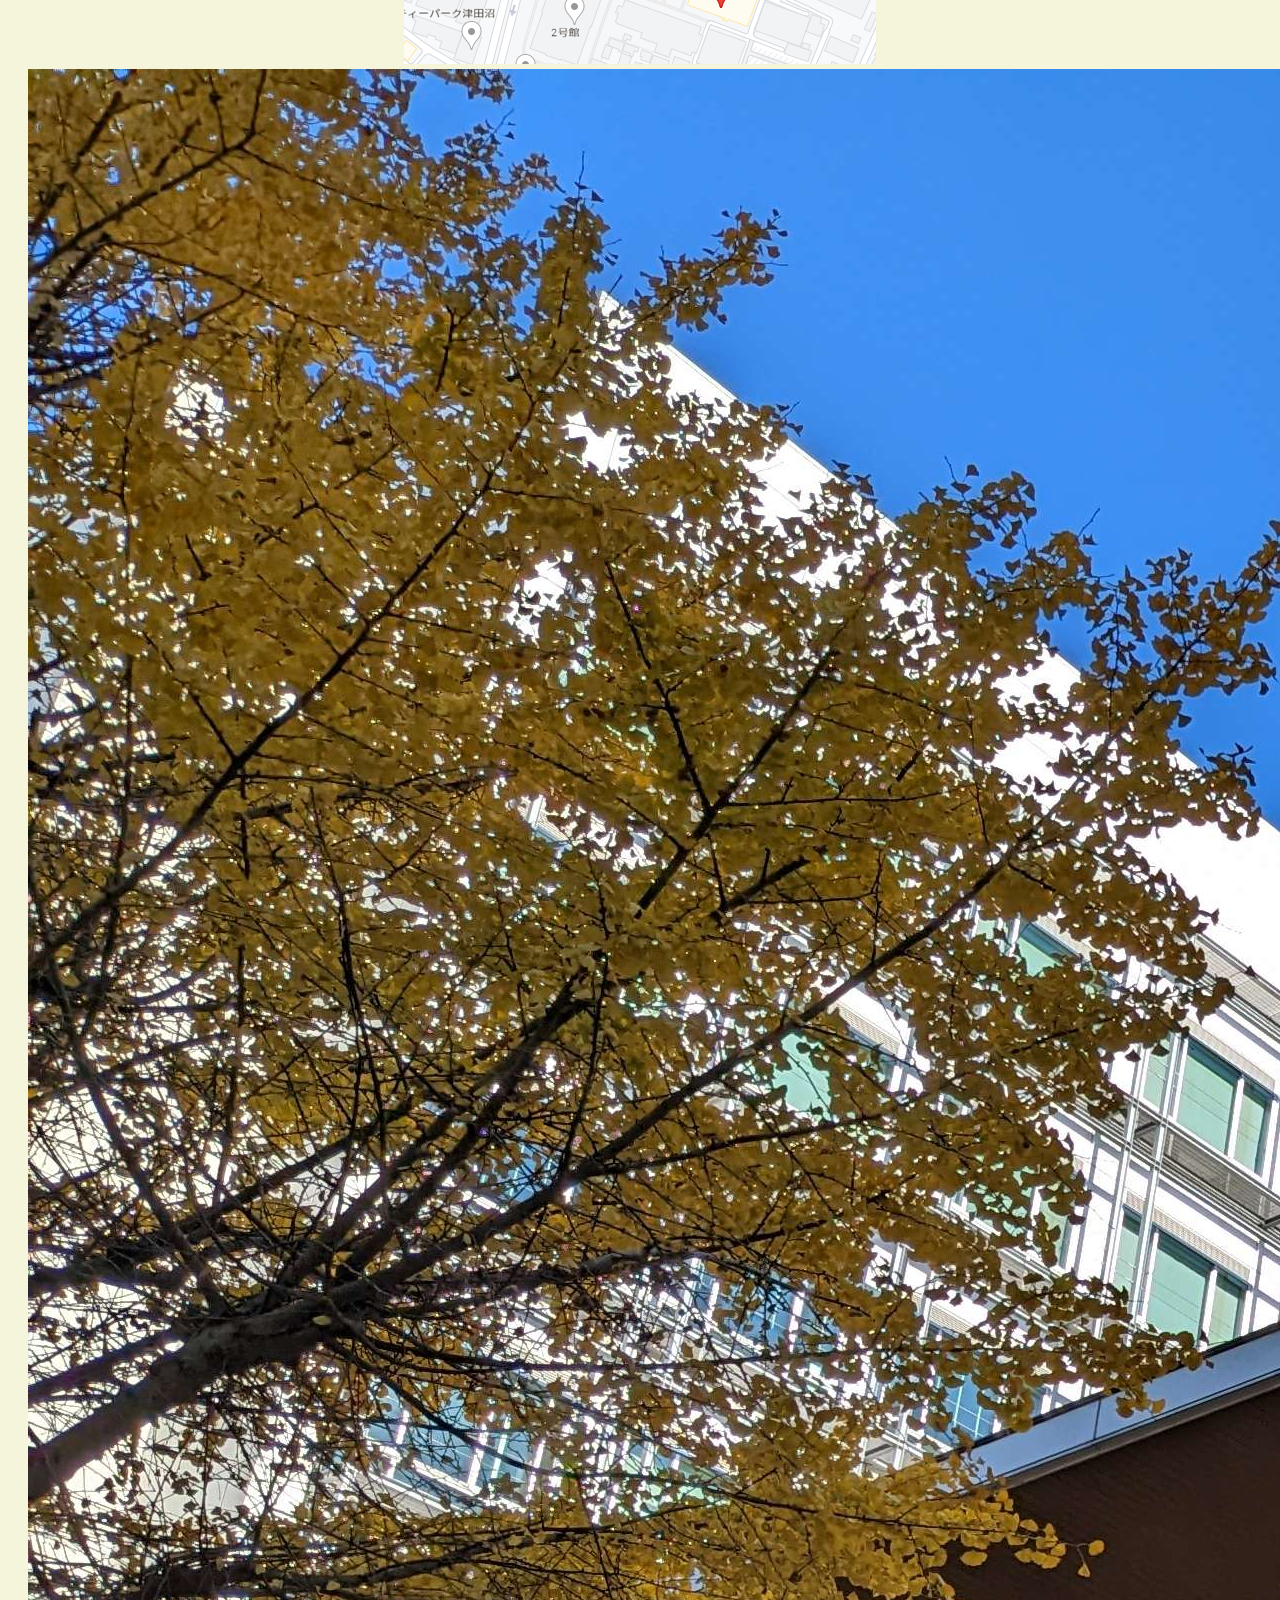
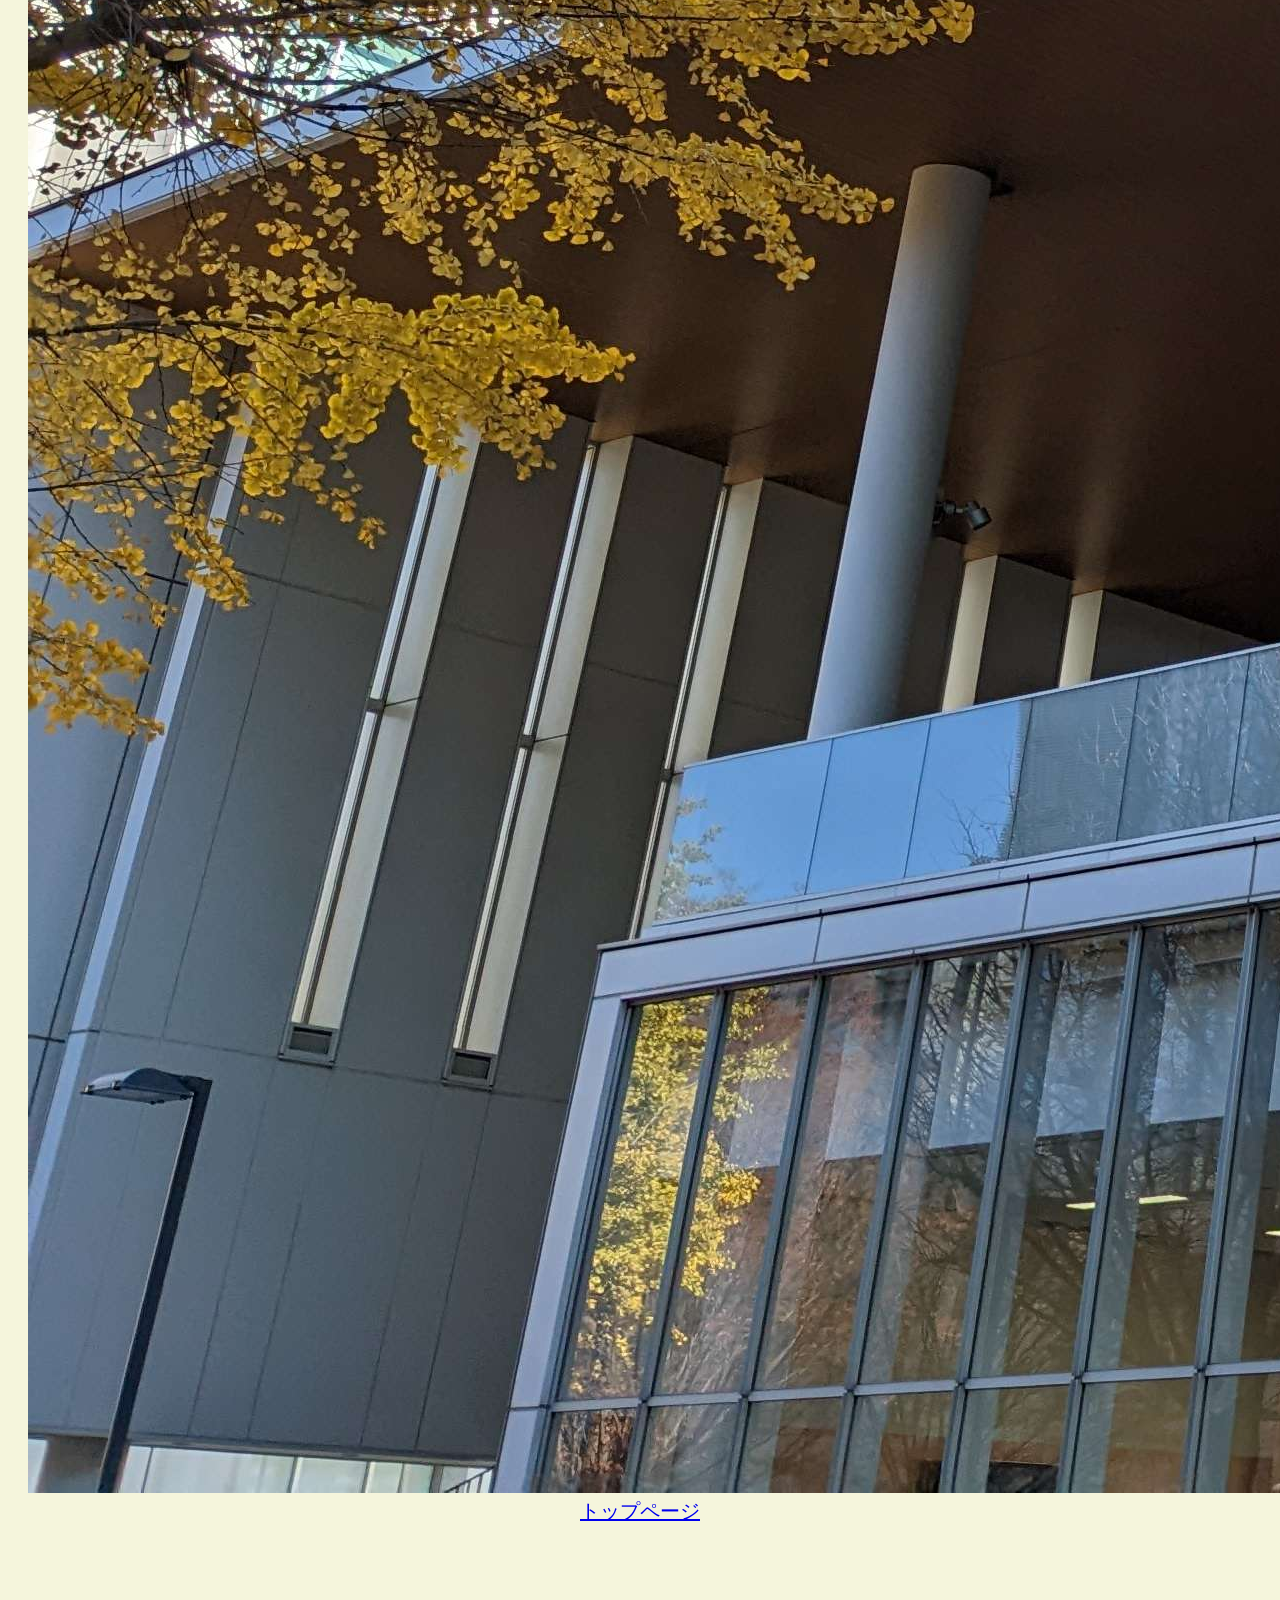
<file: htdocs/eatcheap.html>
﻿<!DOCTYPE html>
<html lang="en">
	<head>
		<meta charset="utf-8">
		<title>安く食べたい</title>
		<link rel="stylesheet" type="text/css" href="./style.css">
	</head>
	<body style="background-color: beige">
		<div class="h1">
		<h1>
			<u>安く食べたい</u>
		</h1>
		</div>
		<div class="h2">
		<h2>1.サイゼリヤ</h2>
		</div>
		<div class="li">
		<ul>
		<li>住所
			<p>&emsp;〒275-0016 千葉県習志野市津田沼１丁目１２−４</p>
		</li>
		</ul>
		<ul>
		<li>概要<br>
			<p>&emsp;営業時間</p>
			<p>&emsp;平日：10:00-23:00</p>
			<p>&emsp;土日祝：10:00-23:00</p>
			<p>&emsp;電話</p>
			<p>&emsp;047-403-1131</p>
		</li>
		</ul>
		</div>
		<img src="./img1.png" alt="">
		<img src="./IMG_7155.jpg" alt="">

		<div class="h2">
		<h2>2.鳥やろー</h2>
		</div>
		<div class="li">
		<ul>
	    <li>住所
		    <p>&emsp;〒274-0825 千葉県船橋市前原西２丁目１２−９</p>
	    </li>
		</ul>
		<ul>
	    <li>概要<br>
		    <p>&emsp;営業時間</p>
			<p>&emsp;平日：17:00-1:00</p>
			<p>&emsp;土日祝：17:00-1:00</p>
			<p>&emsp;電話</p>
			<p>&emsp;047-456-8449</p>
	    </li>
		</ul>
		</div>
		<img src="./img2.png" alt="">
		<img src="./IMG_7156.jpg" alt="">

		<div class="h2">
	    <h2>3.cit食堂</h2>
		</div>
		<div class="li">
		<ul>
	    <li>住所
			<p>&emsp;〒275-0016 千葉県習志野市津田沼２丁目１７−１</p>
	    </li>
		</ul>
		<ul>
        <li>概要<br>
			<p>&emsp;営業時間</p>
			<p>&emsp;平日：8:30-19:30</p>
			<p>&emsp;土日祝：10:30-14:00</p>
			<p>&emsp;電話</p>
			<p>&emsp;047-478-0208</p>
	    </li>
		</ul>
		</div>
		<img src="./img3.png" alt="">
		<img src="./IMG_7157.jpg" alt="">

		<a class="bt" href="./index.html">トップページ</a>

	</body>
</html>
</file>
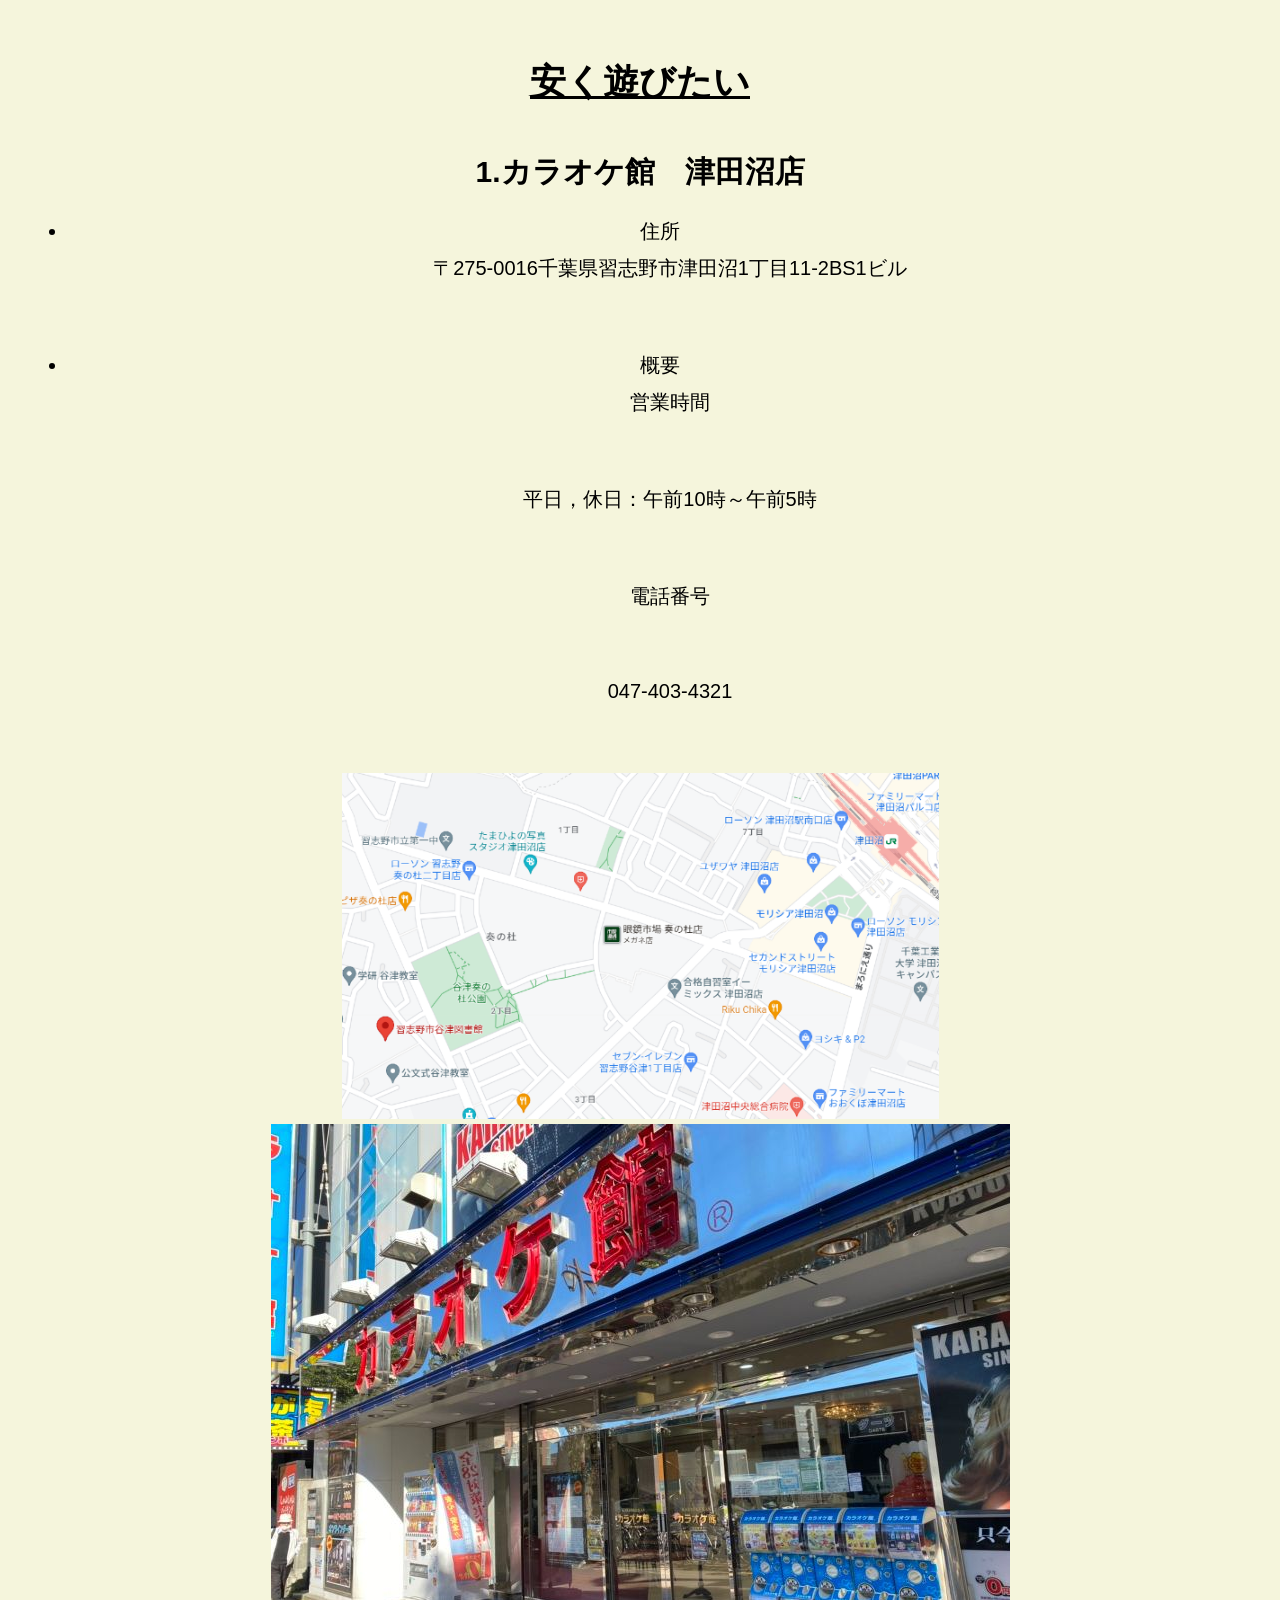
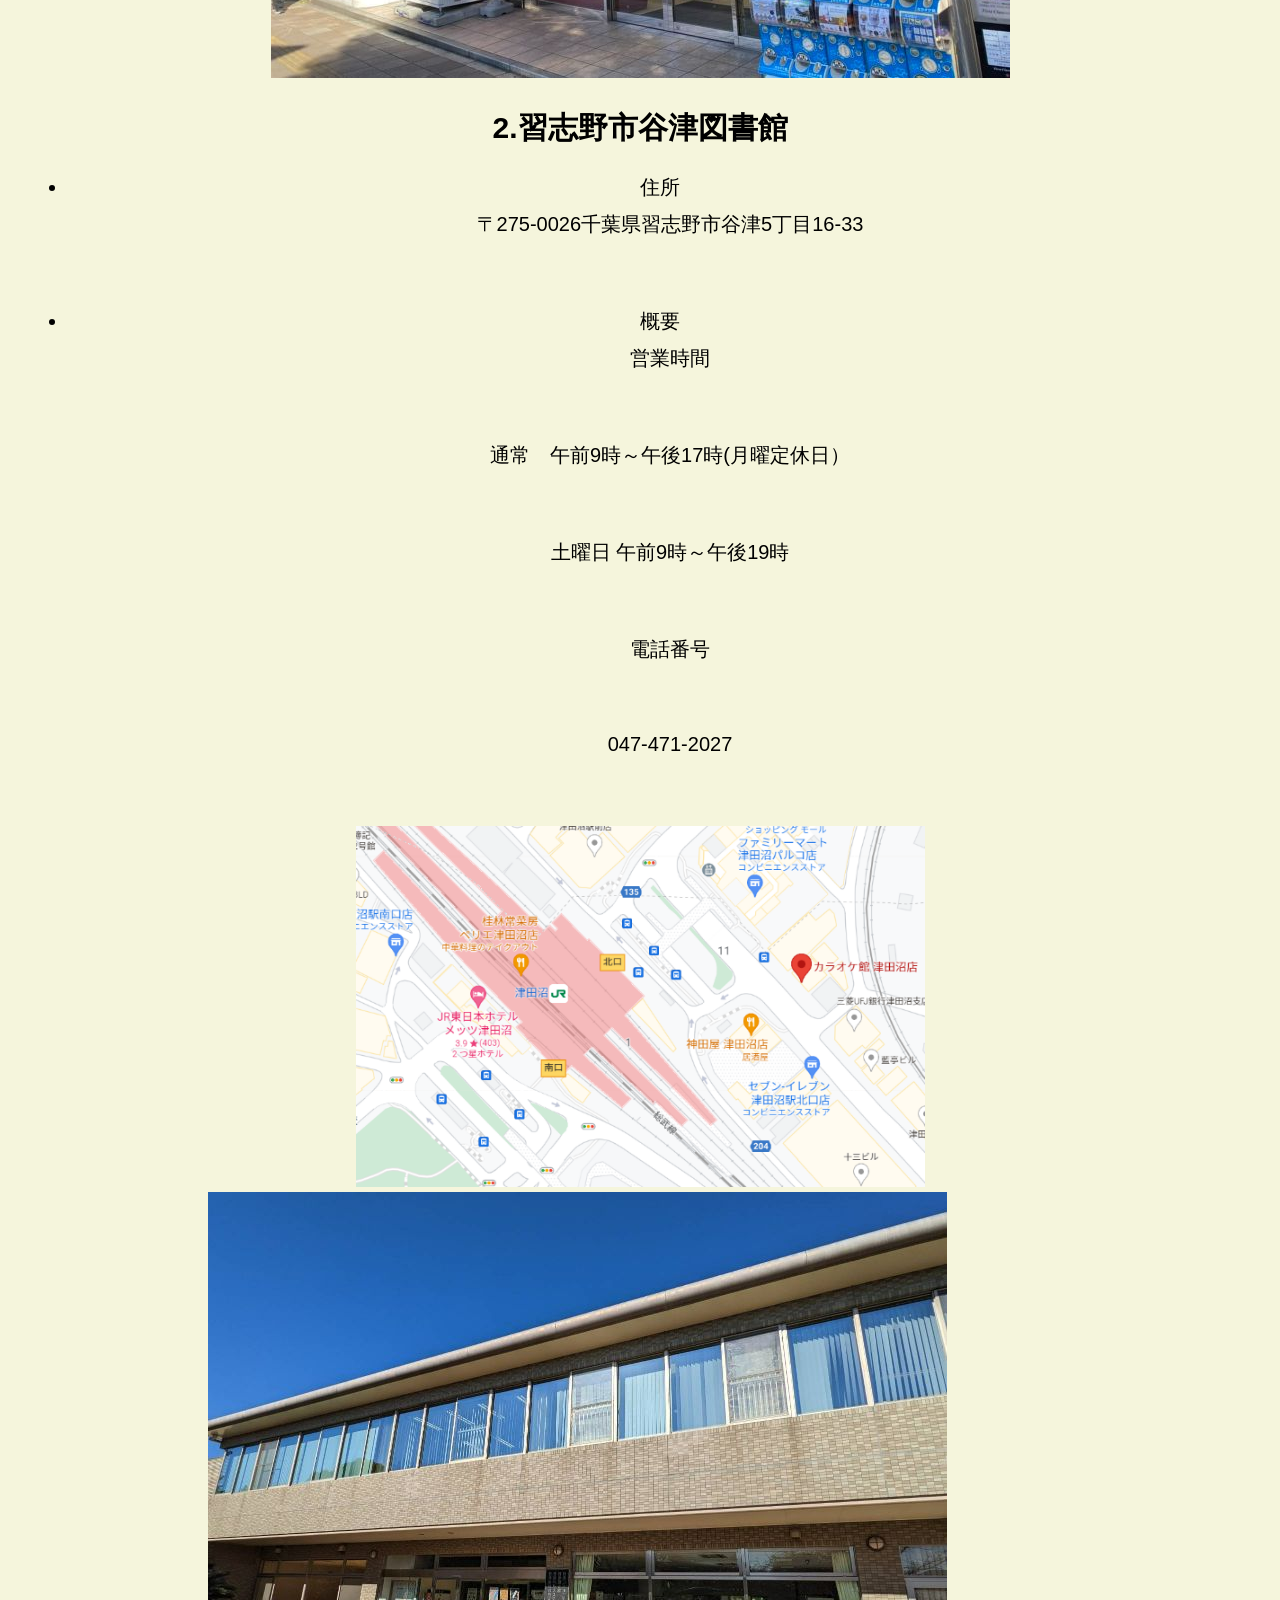
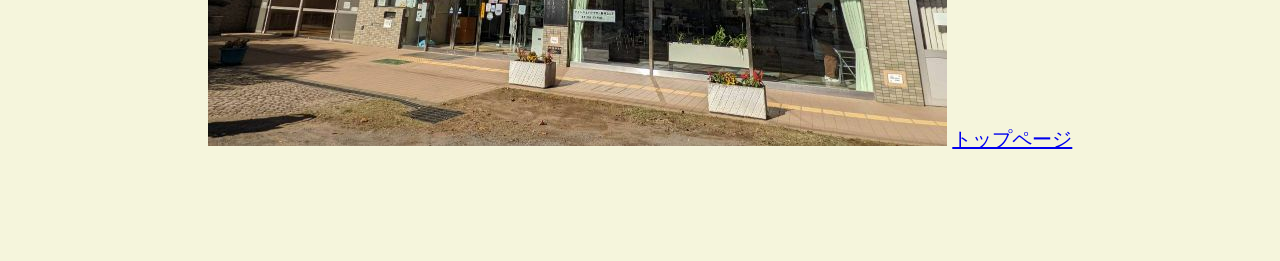
<file: htdocs/play.html>
﻿<!DOCTYPE html>
<html lang="en">
    <head>
        <meta charset="utf-8">
        <title>安く遊びたい</title>
        <link rel="stylesheet" type="text/css" href="./style.css">

    </head>
    <body style="background-color: beige">
        <div class="h1">
        <h1>
            <u>安く遊びたい</u>
        </h1>
        </div>
        <div class="h2">
        <h2>1.カラオケ館　津田沼店</h2>
        </div>
        <div class="li">
        <ul>
        <li>住所
            <p>&emsp;〒275‐0016千葉県習志野市津田沼1丁目11‐2BS1ビル</p>
        </li>
        </ul>
        <ul>
        <li>概要
            <p>&emsp;営業時間</p>
            <p>&emsp;平日，休日：午前10時～午前5時</p>
            <p>&emsp;電話番号</p>
            <p>&emsp;047-403-4321</p>


        </li>
        </ul>
        </div>
        <img src="11.png" alt="">
        <img src="S__251731974(1).jpg" alt="">
        

        <div class="h2">
        <h2>2.習志野市谷津図書館</h2>
        </div>
        <div class="li">
        <ul>
        <li>住所
            <p>&emsp;〒275-0026千葉県習志野市谷津5丁目16‐33</p>
        </li>
        </ul>
        <ul>
        <li>概要
            <p>&emsp;営業時間</p>
            <p>&emsp;通常　午前9時～午後17時(月曜定休日）</p>
            <p>&emsp;土曜日 午前9時～午後19時</p>
            <p>&emsp;電話番号</p>
            <p>&emsp;047-471-2027</p>
        </li>
        </ul>
        </div>
        <img src="12.png" alt="">
        <img src=" 谷津図書館.jpg" alt="">
         <a class="bt" href="./index.html">トップページ</a>
       
    </body>
</html>
</file>
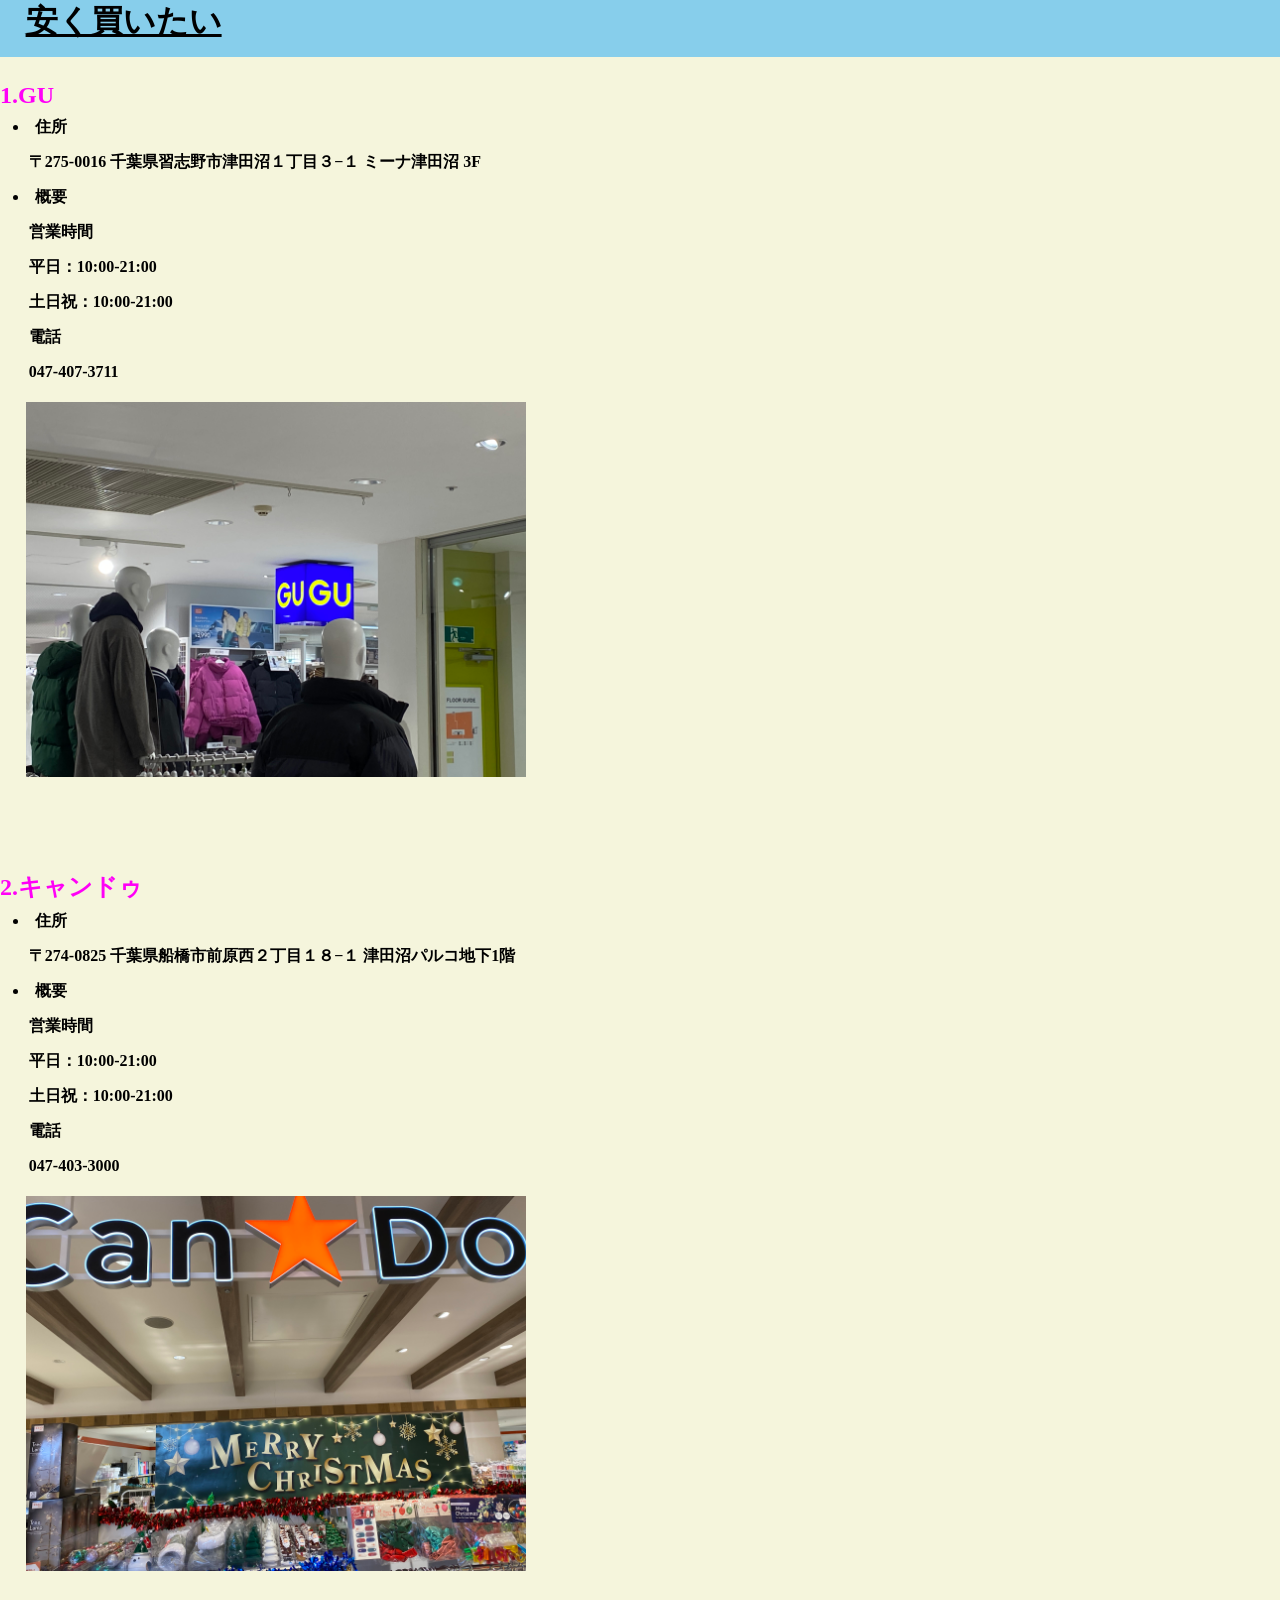
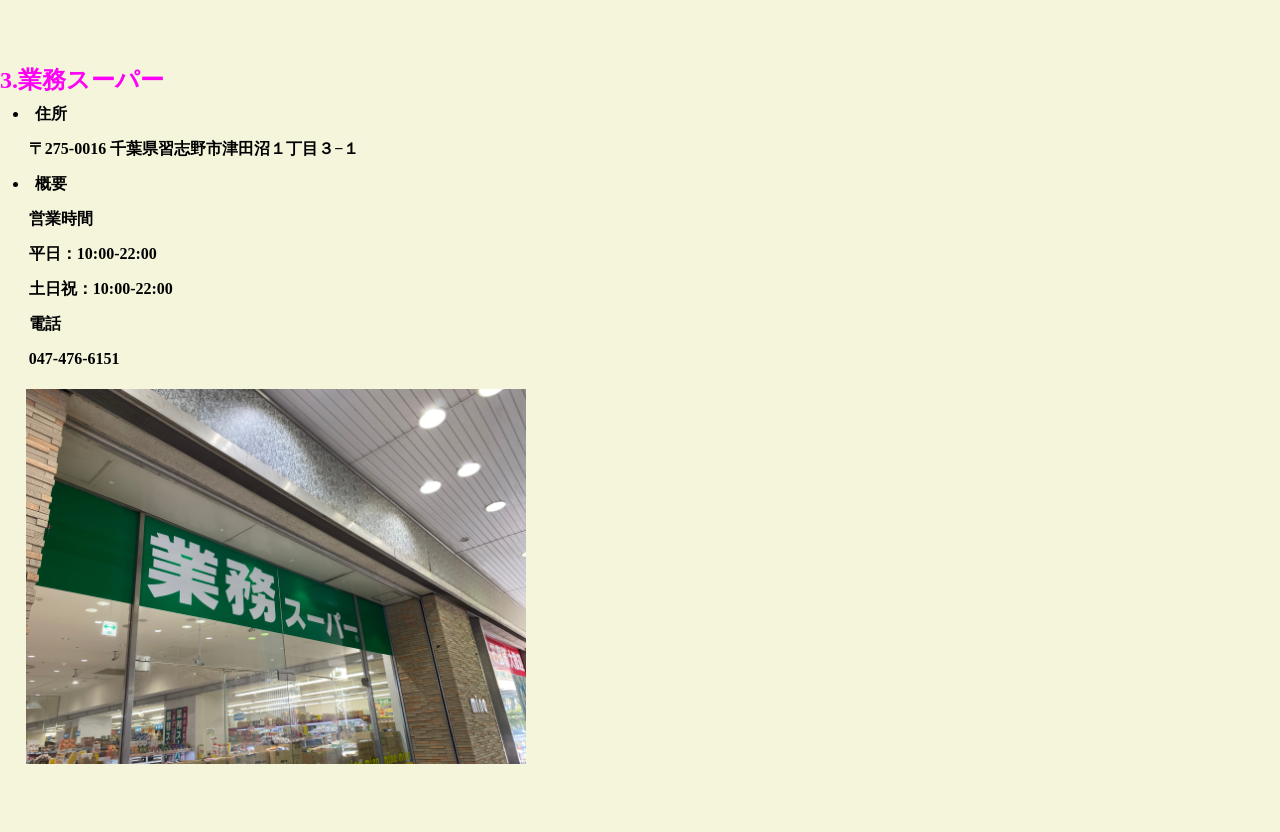
<file: htdocs/Buy/buycheap.html>
﻿<!DOCTYPE html>
<html>
	<head>
		<meta charset="utf-8">
		<title>安く買いたい</title>
		<link rel="stylesheet" type="text/css" href="./style.css">
	</head>
	<body style="background-color: beige">
		<div class="h1">
		<h1>
			<u>安く買いたい</u>
		</h1>
		</div>
		<div class="h2">
		<h2>1.GU</h2>
		</div>
		<div class="li">
		<li>住所
			<p>&emsp;〒275-0016 千葉県習志野市津田沼１丁目３−１ ミーナ津田沼 3F</p>
		</li>
		<li>概要<br>
			<p>&emsp;営業時間</p>
			<p>&emsp;平日：10:00-21:00</p>
			<p>&emsp;土日祝：10:00-21:00</p>
			<p>&emsp;電話</p>
			<p>&emsp;047-407-3711</p>
		</li>
		</div>
		<img src="./IMG_7150.JPG" alt="" srcset="">

		<div class="h2">
		<h2>2.キャンドゥ</h2>
		</div>
		<div class="li">
	    <li>住所
		    <p>&emsp;〒274-0825 千葉県船橋市前原西２丁目１８−１ 津田沼パルコ地下1階</p>
	    </li>
	    <li>概要<br>
		    <p>&emsp;営業時間</p>
			<p>&emsp;平日：10:00-21:00</p>
			<p>&emsp;土日祝：10:00-21:00</p>
			<p>&emsp;電話</p>
			<p>&emsp;047-403-3000</p></p>
	    </li>
		</div>
		<img src="./IMG_7154.JPG" alt="" srcset="">

		<div class="h2">
	    <h2>3.業務スーパー</h2>
		</div>
		<div class="li">
	    <li>住所
			<p>&emsp;〒275-0016 千葉県習志野市津田沼１丁目３−１</p>
	    </li>
        <li>概要<br>
			<p>&emsp;営業時間</p>
			<p>&emsp;平日：10:00-22:00</p>
			<p>&emsp;土日祝：10:00-22:00</p>
			<p>&emsp;電話</p>
			<p>&emsp;047-476-6151</p></p>
	    </li>
		</div>
		<img src="./IMG_7151.JPG" alt="" srcset="">

	</body>
</html>
</file>
<file: htdocs/style.css>
body {
    font-family: sans-serif;
    background-color: #f4f4f4;
    text-align: center;
    padding: 50px 20px 100px 20px;
    font-size: 20px;
}

h1 {
    margin-top: 0;
    margin-bottom: 45px;
    font-size: 36px;
}

p {
    margin-top: 10px;
    margin-bottom: 70px;
}

.confirm-message {
    margin-top: 60px;
    margin-bottom: 70px;
}

.menu-button,
.time-button {
    display: block;
    width: 90%;
    max-width: 350px;
    margin: 30px auto;
    padding: 20px;
    font-size: 20px;
    background-color: #4CAF50;
    color: white;
    border: none;
    border-radius: 10px;
    cursor: pointer;
    box-shadow: 0 4px 6px rgba(0,0,0,0.1);
    transition: background-color 0.3s, transform 0.2s;
}

.menu-button:hover,
.time-button:hover {
    background-color: #45a049;
    transform: translateY(-2px);
}

.time-grid {
    display: grid;
    grid-template-columns: repeat(3, 1fr); /* PC時は3列 */
    gap: 30px;
    max-width: 1200px;
    margin: 0 auto 30px;
    justify-items: center;
}

.time-grid form {
    width: 100%; /* 親要素のグリッド幅に合わせる */
    margin: 0;
}

.back-button {
    display: block;
    width: 120px;
    padding: 10px 20px;
    background-color: #444;
    color: white;
    border: none;
    border-radius: 10px;
    font-size: 16px;
    cursor: pointer;
    transition: background-color 0.3s;
    margin: 50px auto 0 auto;
    text-align: center;
    text-decoration: none;
}

.back-button:hover {
    background-color: #666;
}

input[type="text"] {
    font-size: 20px;
    padding: 6px;
    width: 225px;
    border-radius: 8px;
    border: 1px solid #ccc;
    box-shadow: 0 2px 4px rgba(0,0,0,0.1);
    margin-bottom: 80px;
}

.back-button.return-button {
    background-color: #444;
    font-size: 14px;
    padding: 10px 20px;
    margin-top: 30px;
    border-radius: 8px;
    color: white;
    cursor: pointer;
    transition: background-color 0.3s;
    text-decoration: none;
}

.back-button.return-button:hover {
    background-color: #666;
    transform: translateY(-2px);
}

.button-row {
    display: flex;
    justify-content: center;
    gap: 60px;
    margin-top: 30px;
    flex-wrap: wrap;
}

.btn {
    background-color: #444;
    color: white;
    border: none;
    padding: 12px 28px;
    font-size: 16px;
    border-radius: 8px;
    cursor: pointer;
    transition: background-color 0.3s, transform 0.2s;
    min-width: 120px;
    text-align: center;
    text-decoration: none;
}

.btn:hover {
    background-color: #666;
    transform: translateY(-2px);
}

table {
    border-collapse: collapse;
    width: 80%;
    max-width: 600px;
    margin: 0 auto;
}

table, th, td {
    border: 1px solid #ccc;
}

th, td {
    padding: 12px;
    font-size: 18px;
}

th {
    background-color: #f0f0f0;
}

/* ✅ スマホ向け：横幅768px以下で1列表示 */
@media (max-width: 768px) {
    .time-grid {
        grid-template-columns: 1fr;
        max-width: 90%;
    }
    .time-button,
    .menu-button {
        width: 90%;
        max-width: 100%;
    }
}
</file>
<file: htdocs/Buy/style.css>
*{margin:0;padding:0}

img{
	width: 500px;
	margin-left: 2%;
	margin-bottom: 5%;
	margin-top: 1%;
}

div.h1{
	padding:0 0 1% 2%;
	background-color: skyblue;
	color:black;

}

div.h2{
	color:rgb(255, 0, 247);
	margin-top: 2%;
}

div.li{
	font-weight: bold;
	line-height: 35px;
	margin-left: 1%;
}
</file>
